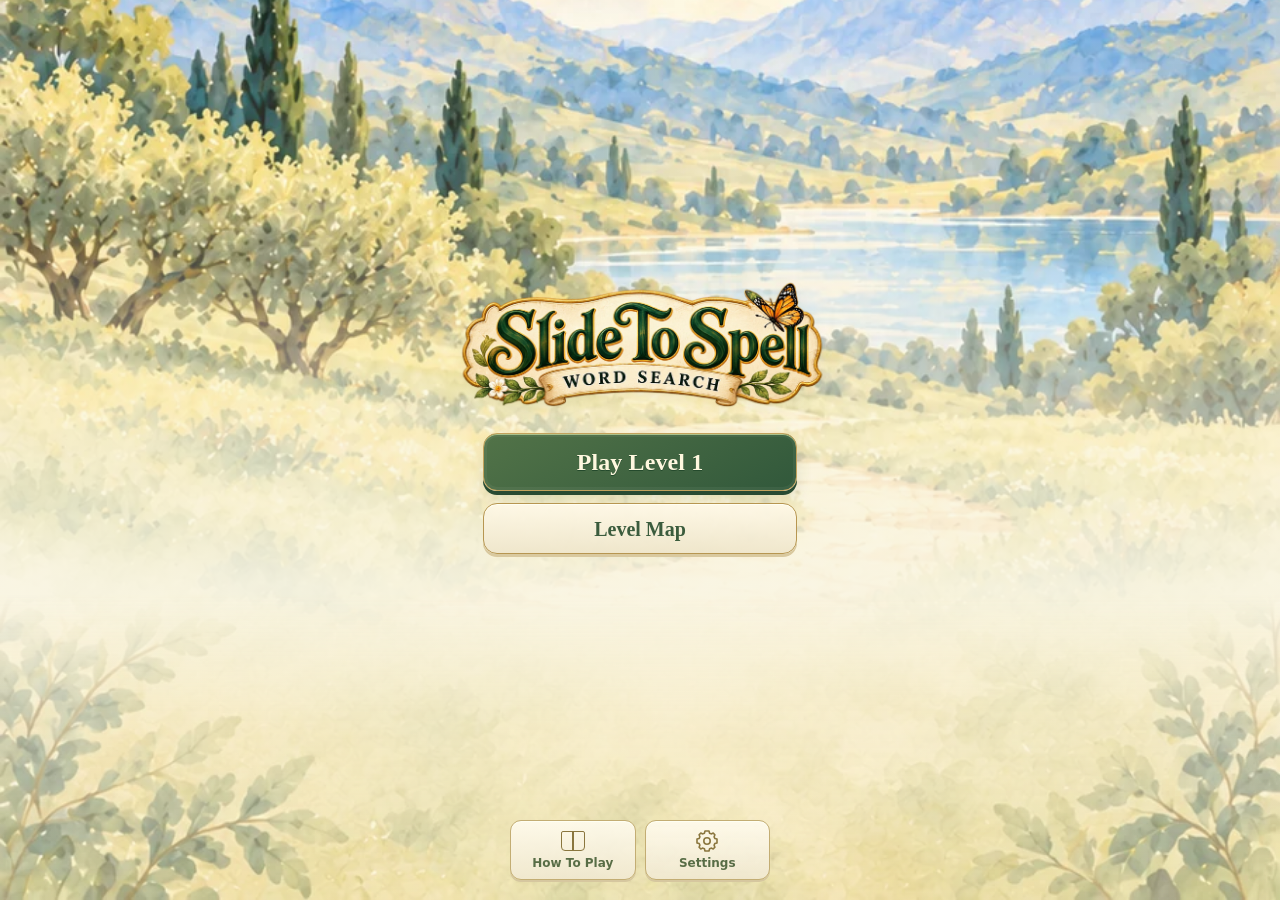
<file: index.html>
<!doctype html>
<html lang="en">
<head>
<meta charset="utf-8"><meta name="viewport" content="width=device-width,initial-scale=1,viewport-fit=cover"><meta name="theme-color" content="#faf6ed"><meta name="description" content="Explore an illustrated world of sliding word-search puzzles. Slide the letters, find the listed words, and lock them in."><title>Slide To Spell: Word Search</title>
<link rel="icon" href="assets/app-icon.png"><link rel="apple-touch-icon" href="assets/app-icon.png"><meta name="apple-mobile-web-app-title" content="Slide To Spell"><link rel="preload" href="assets/fonts/BerkshireSwash-Regular.ttf" as="font" type="font/ttf" crossorigin><link rel="stylesheet" href="style.css?v=44"><link rel="stylesheet" href="rewards.css?v=62"><link rel="stylesheet" href="map-navigation.css?v=49"><script src="boards.js?v=45" defer></script><script src="engine.js?v=40" defer></script><script src="rewards.js?v=46" defer></script><script src="progress.js?v=46" defer></script><script src="worlds.js?v=40" defer></script><script src="journey.js?v=40" defer></script><script src="star-reveal.js?v=46" defer></script><script src="app.js?v=58" defer></script><script src="map-navigation.js?v=49" defer></script>
</head>
<body data-screen="home">
<header class="site-header"><button class="brand brand-home" id="brand-home" aria-label="Home"><img src="assets/wordmark.webp" alt="Slide To Spell: Word Search"></button><div class="top-buttons"><button class="icon-button" id="game-menu" aria-label="Game Menu" title="Game Menu"><svg viewBox="0 0 24 24" width="24" height="24" fill="none" stroke="currentColor" stroke-width="2" stroke-linecap="round" aria-hidden="true" focusable="false"><path d="M4 6h16M4 12h16M4 18h16"/></svg></button></div></header>
<main class="layout">
<section class="app-screen home-screen" id="home-screen" data-screen="home" aria-label="Home">
<div class="home-content"><img class="home-wordmark" src="assets/wordmark.webp" alt="Slide To Spell: Word Search"><div class="home-actions"><button class="primary home-primary" id="home-continue" aria-label="Continue Level 1" hidden><span>Continue</span><span id="home-continue-level">Level 1</span></button><button class="primary home-primary" id="home-play">Play Level 1</button><button class="secondary" id="home-map">Level Map</button></div><nav class="home-links" aria-label="Game Information"><button id="home-help">How To Play</button><button id="home-settings"><svg class="home-settings-icon" viewBox="0 0 24 24" width="24" height="24" fill="none" stroke="currentColor" stroke-width="1.6" stroke-linecap="round" stroke-linejoin="round" aria-hidden="true" focusable="false"><path d="M10 2h4l.6 2.2 1.5.7 2.1-.8 1.7 1.7-.8 2.1.7 1.5L22 10v4l-2.2.6-.7 1.5.8 2.1-1.7 1.7-2.1-.8-1.5.7L14 22h-4l-.6-2.2-1.5-.7-2.1.8-1.7-1.7.8-2.1-.7-1.5L2 14v-4l2.2-.6.7-1.5-.8-2.1 1.7-1.7 2.1.8 1.5-.7Z"/><circle cx="12" cy="12" r="3.2"/></svg>Settings</button></nav></div>
</section>
<section class="app-screen map-screen" id="map-screen" data-screen="map" aria-labelledby="map-title" hidden>
<header class="map-header"><button class="action-button map-home" id="map-home"><span aria-hidden="true">⌂</span> Home</button><div><h1 id="map-title" tabindex="-1">Level Map</h1><div class="map-star-total" id="map-star-total"></div></div><button class="icon-button" id="map-settings" aria-label="Settings" title="Settings">⚙</button></header><div class="map-scroll" id="map-scroll" tabindex="0" role="region" aria-label="Illustrated Level Map"><div class="map-journey" id="map-journey"></div></div><p class="map-status sr-only" id="map-status" role="status" aria-live="polite"></p>
</section>
<section class="game app-screen" id="game-screen" data-screen="game" aria-label="Sliding Word Search" hidden>
<div class="game-top"><div class="level-summary"><div class="board-switch"><h1 id="puzzle-number">Level 1</h1></div><div class="round-stats"><div class="move-counter"><span class="stat-label">Moves</span><strong id="moves">0</strong></div></div><div class="star-thresholds" id="star-thresholds" aria-label="Move Thresholds For Each Star Rating"></div></div></div>
<div class="target-area" id="target-area"><div class="target-bank" id="target-bank" aria-label="Words To Find"></div></div>
<div class="play-area"><div class="board-frame" id="board-frame" aria-label="Letter Board"></div></div>
<p id="message" class="sr-only" role="status" aria-live="polite"></p>
<div class="game-actions"><button class="action-button" id="restart"><span aria-hidden="true">↻</span> Restart</button><button class="action-button results-button" id="view-results" hidden>View Results</button></div>
</section>
</main>
<div class="board-feedback" id="board-feedback" aria-hidden="true" hidden></div>
<dialog id="modal"><div class="modal-shell"><button class="modal-close icon-button" id="close-modal" aria-label="Close">×</button><div id="modal-content"></div></div></dialog>
</body></html>
</file>
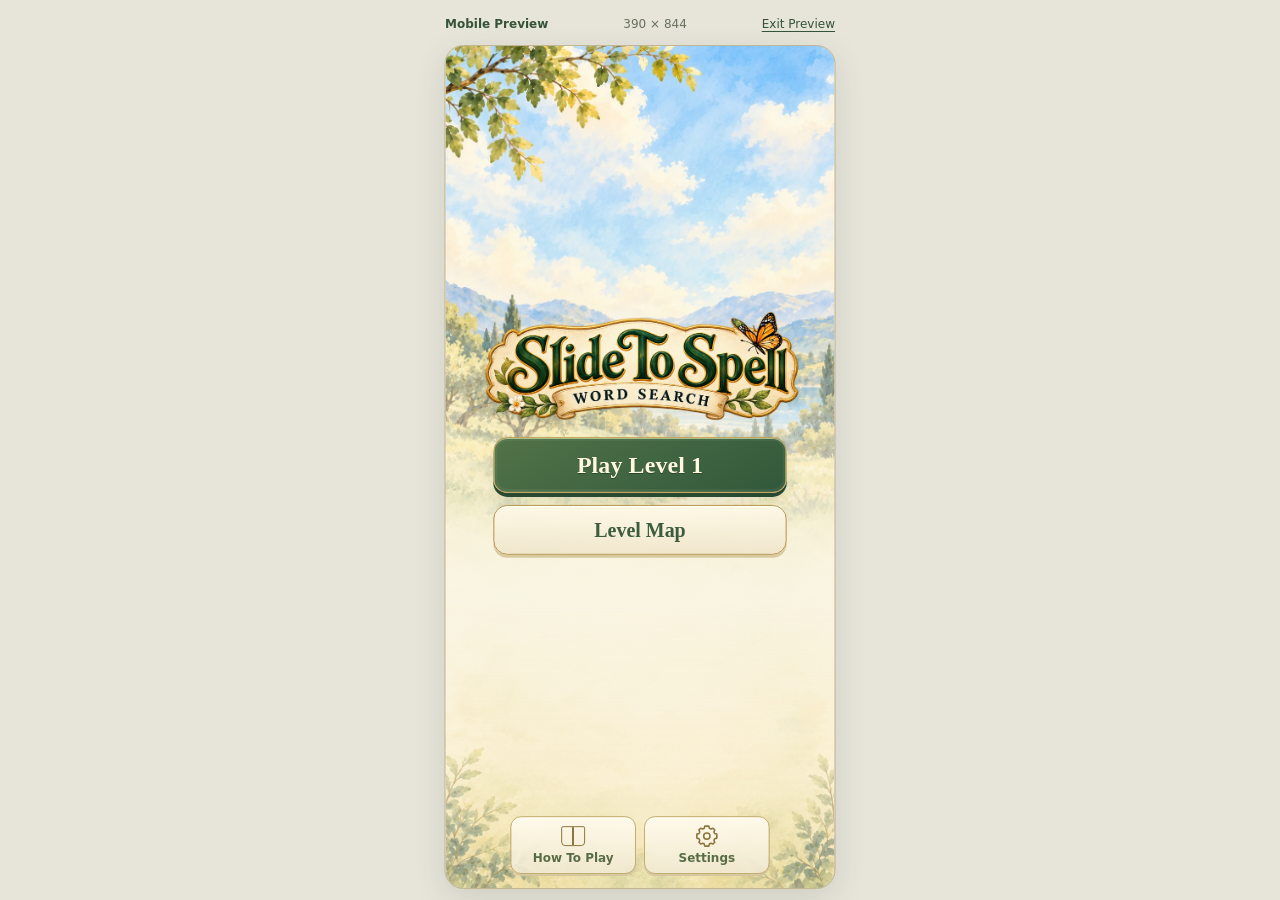
<file: mobile-preview.html>
<!doctype html>
<html lang="en">
<head>
<meta charset="utf-8">
<meta name="viewport" content="width=device-width,initial-scale=1,viewport-fit=cover">
<meta name="robots" content="noindex">
<title>Slide To Spell · Mobile Preview</title>
<link rel="icon" href="assets/app-icon.png">
<style>
* { box-sizing:border-box; }
html,body { width:100%; height:100%; margin:0; }
body { height:100dvh; display:grid; grid-template-rows:24px minmax(0,1fr); gap:10px; padding:12px; overflow:hidden; background:#e7e5da; color:#345338; font-family:"Avenir Next","Trebuchet MS",system-ui,sans-serif; }
header { display:flex; align-items:center; justify-content:space-between; gap:10px; width:min(100%,390px); margin:0 auto; font-size:12px; line-height:1.2; white-space:nowrap; }
header span { color:#66715d; }
a { color:inherit; text-underline-offset:3px; }
a:focus-visible { outline:3px solid #9f712d; outline-offset:3px; }
.preview-space { position:relative; min-width:0; min-height:0; }
.phone-frame { position:absolute; top:50%; left:50%; width:390px; height:844px; overflow:hidden; border-radius:18px; outline:1px solid #c3b694; background:#f8f4e8; box-shadow:0 10px 32px #34453425; transform:translate(-50%,-50%) scale(var(--preview-scale,1)); transform-origin:center; }
iframe { display:block; width:390px; height:844px; border:0; background:#f8f4e8; }
</style>
</head>
<body>
<header><strong>Mobile Preview</strong><span>390 × 844</span><a href="./">Exit Preview</a></header>
<main class="preview-space" aria-label="Mobile Game Preview"><div class="phone-frame"><iframe title="Slide To Spell Mobile Game"></iframe></div></main>
<script>
(() => {
  const space=document.querySelector('.preview-space'),frame=document.querySelector('.phone-frame'),game=frame.querySelector('iframe');
  const qa=new URLSearchParams(location.search).get('qa');
  const gameURL=qa&&/^[a-zA-Z0-9-]{1,80}$/.test(qa)?'./?qa='+encodeURIComponent(qa):'./';
  game.src=gameURL;document.querySelector('a').href=gameURL;
  const fit=()=>frame.style.setProperty('--preview-scale',String(Math.max(.05,Math.min(1,space.clientWidth/390,space.clientHeight/844))));
  if(typeof ResizeObserver!=='undefined')new ResizeObserver(fit).observe(space);
  window.addEventListener('resize',fit);window.visualViewport?.addEventListener('resize',fit);
  fit();
})();
</script>
</body>
</html>
</file>
<file: style.css>
:root {
  color-scheme: light;
  --ink: #244b38;
  --ink-deep: #173e2c;
  --muted: #788575;
  --cream: #f8f4e8;
  --paper: #fffaf0;
  --sage: #e4ebd9;
  --gold: #b59148;
  --gold-light: #e7d6a6;
  --line: #dbd2b9;
  --ui-font: "Avenir Next", "Trebuchet MS", system-ui, sans-serif;
  --story-font: "Palatino Linotype", "Book Antiqua", Palatino, Georgia, serif;
  font-family: var(--ui-font);
  font-synthesis: none;
}
* { box-sizing: border-box; }
html { width: 100%; height: 100%; background: var(--cream); }
body {
  margin: 0;
  width: 100%;
  height: 100vh;
  height: 100dvh;
  min-height: 0;
  display: flex;
  flex-direction: column;
  overflow: hidden;
  padding: env(safe-area-inset-top, 0px) env(safe-area-inset-right, 0px) env(safe-area-inset-bottom, 0px) env(safe-area-inset-left, 0px);
  color: var(--ink);
  background: var(--cream);
  background-image: linear-gradient(#f8f4e8e8, #f8f4e8ec), url("assets/home-garden.webp");
  background-size: cover;
  background-position: center;
}
button, a { -webkit-tap-highlight-color: transparent; }
button { font: inherit; color: inherit; cursor: pointer; touch-action: manipulation; }
button:focus-visible, a:focus-visible { outline: 3px solid #9f712d; outline-offset: 3px; }
button:disabled { cursor: default; opacity: .38; }
[hidden] { display: none !important; }
button { -webkit-user-select: none; user-select: none; }

/* The screen containers keep the game fixed to the usable viewport; only the map scrolls. */
.app-shell { flex: 1; min-height: 0; display: flex; flex-direction: column; position: relative; }
.app-screen, .screen { min-height: 0; min-width: 0; }

/* A compact bookplate above the puzzle leaves the board as the focus. */
.site-header {
  flex: none;
  display: flex;
  justify-content: space-between;
  align-items: center;
  width: min(100%, 1160px);
  height: 50px;
  margin: 0 auto;
  padding: 3px 18px;
}
.brand { display: flex; gap: 9px; align-items: center; color: var(--ink); font-family: var(--story-font); font-size: 23px; font-weight: 800; letter-spacing: -.8px; line-height: 1; text-decoration: none; }
.brand em { font-style: normal; color: #a07a34; }
.brand img, .game-wordmark { display: block; width: auto; max-width: 230px; height: 44px; object-fit: contain; }
.brand-mark { position: relative; display: grid; place-items: center; width: 29px; height: 29px; background: linear-gradient(#fff8e5, #e9ddba); border: 1px solid #c6a15c; border-radius: 8px; color: var(--ink); font-size: 24px; box-shadow: 0 2px 0 #c7b78f; }
.brand-mark span { position: absolute; right: 3px; top: 1px; color: #a17b32; font-family: var(--ui-font); font-size: 12px; }
.brand-note, .prototype { display: none; }
.layout { flex: 1; min-height: 0; display: block; width: min(100%, 1160px); margin: 0 auto; padding: 0 12px 5px; }
.intro-rail, .rules-rail { display: none; }
.game {
  height: 100%; min-height: 0; min-width: 0;
  display: grid;
  grid-template-columns: minmax(0, 1fr) minmax(270px, 360px);
  grid-template-rows: 50px auto minmax(0, 1fr) 44px 17px;
  grid-template-areas: "top stats" "targets targets" "play play" "tray actions" "progress progress";
  gap: 8px;
  padding: 12px 16px;
  background: radial-gradient(ellipse at 50% 54%, #fffaf0f0 0%, #fffaf0cf 40%, #fffaf070 73%, #fffaf030 100%);
  border: 1px solid #cdbb8a;
  border-radius: 20px;
  box-shadow: inset 0 0 0 3px #fffdf5, inset 0 0 0 4px #e8ddbf, 0 8px 35px #2b422019, 0 2px 0 #d3c8ab;
}
.eyebrow { text-transform: none; letter-spacing: 1.5px; font-weight: 800; font-size: 9px; color: #8a7950; }
.game-top { grid-area: top; display: flex; gap: 12px; align-items: center; justify-content: space-between; min-width: 0; }
.board-switch { min-width: 0; }
.board-switch .eyebrow { display: block; font-size: 8px; margin-bottom: 4px; }
.board-switch #board-name { font-family: var(--story-font); font-size: 21px; font-weight: 800; letter-spacing: -.3px; display: block; white-space: nowrap; overflow: hidden; text-overflow: ellipsis; }
.top-buttons { display: flex; gap: 6px; flex: none; }
.icon-button { background: linear-gradient(#fffaf0, #eee7d3); border: 1px solid #d7c69d; border-radius: 50%; height: 31px; width: 31px; font-weight: 700; font-size: 17px; display: grid; place-items: center; padding: 0; box-shadow: 0 2px 0 #d4c7a4; }
.icon-button:hover { background: #f5e9c9; }
.icon-button.active { background: #dfebd9; color: #315d3c; border-color: #8fa880; }
.stats { grid-area: stats; display: grid; grid-template-columns: .65fr 1fr 1.2fr; gap: 14px; align-items: center; min-width: 0; }
.stat-label { display: block; text-transform: none; letter-spacing: .9px; font-size: 8px; font-weight: 750; color: #857c61; margin-bottom: 3px; white-space: nowrap; }
.score-stat strong { display: block; font-size: 28px; font-weight: 850; letter-spacing: -1px; line-height: 1; font-variant-numeric: tabular-nums; }
.best-stat { text-align: center; }
.best-stat strong { font-size: 15px; font-weight: 750; color: #7e8a74; white-space: nowrap; }
.moves-stat { text-align: center; background: #e8edde; border: 1px solid #c5d2b6; border-radius: 10px; padding: 5px 10px; }
.moves-stat .stat-label { color: #6a7e5e; font-size: 7px; }
.moves-stat strong { display: block; font-size: 17px; line-height: 1; font-weight: 800; white-space: nowrap; color: #3e6544; }
.target-bank { grid-area: targets; display: flex; flex-wrap: wrap; justify-content: center; align-content: center; gap: 6px; min-height: 27px; margin: 0; }
.target-word { border: 1px solid #d7c9a3; background: linear-gradient(#fffbed, #f1e8ce); border-radius: 6px; padding: 5px 10px; font-size: 11px; letter-spacing: .6px; font-weight: 800; line-height: 1; white-space: nowrap; box-shadow: 0 1px 0 #dfd2af; }
.target-word.found { background: #e1e9d5; border-color: #a7bb92; color: #59794e; text-decoration: line-through; box-shadow: none; }
.target-word.found > span { text-decoration: none; }
.play-area { grid-area: play; display: flex; align-items: center; justify-content: center; min-height: 0; min-width: 0; overflow: visible; }
.board-frame { width: 100%; max-width: 100%; aspect-ratio: 1; display: grid; grid-template-columns: var(--arrow-size, 28px) repeat(var(--size, 8), minmax(0, 1fr)) var(--arrow-size, 28px); grid-template-rows: var(--arrow-size, 28px) repeat(var(--size, 8), minmax(0, 1fr)) var(--arrow-size, 28px); gap: var(--board-gap, 3px); touch-action: none; user-select: none; -webkit-user-select: none; flex: none; }
.tile { position: relative; background: linear-gradient(150deg, #fffef6, #f4ecd7); border: 1px solid #d3bd8a; border-radius: 9px; display: grid; place-items: center; font-family: var(--ui-font); font-size: var(--letter-size, 22px); font-weight: 800; box-shadow: inset 0 1px 0 #fff, 0 3px 0 #cfbc91; line-height: 1; padding: 0; min-width: 0; min-height: 0; transition: background .12s, transform .12s, border-color .12s; touch-action: none; text-shadow: 0 1px #fffffb; }
.tile:hover:not(:disabled):not(.locked):not(.selected) { background: #fff8dd; }
.tile.locked { background: linear-gradient(145deg, #6b8b62, #4c704b); border-color: #496b3d; box-shadow: inset 0 1px 0 #95ae7b, 0 3px 0 #3d5d37; color: #fff8dc; text-shadow: 0 1px #244c33; }
.tile.locked::after { content: '•'; position: absolute; right: 4px; bottom: 1px; font-size: 10px; color: #d8c285; }
.tile.selected, .tile.locked.selected { background: linear-gradient(#e9cd81, #d6b45c); border-color: #b28b35; box-shadow: 0 3px 0 #aa842f; color: #294c37; transform: translateY(-1px); z-index: 1; text-shadow: 0 1px #f6e1a4; }
.tile:disabled { opacity: 1; }
.arrow { background: #e4dfce42; border: 1px solid #e4d9be70; color: #8a7954; font-size: var(--arrow-font, 23px); display: grid; place-items: center; padding: 0; line-height: 1; border-radius: 7px; min-width: 0; min-height: 0; touch-action: manipulation; }
.arrow:hover:not(:disabled), .arrow:active:not(:disabled) { color: #315b3b; background: #e5eacf; border-color: #c0cba0; }
.arrow:disabled { opacity: .23; }
.selection-tray { grid-area: tray; display: flex; align-items: center; gap: 8px; background: #ececde; height: 44px; min-width: 0; padding: 5px 9px; border: 1px solid #d6d9c1; border-radius: 10px; margin: 0; }
.tray-icon { font-size: 19px; color: #96a17c; }
.selection-tray > div { flex: 1; min-width: 0; }
.selection-tray strong { font-size: 13px; line-height: 1.2; display: block; letter-spacing: .2px; white-space: nowrap; overflow: hidden; text-overflow: ellipsis; }
.selection-tray #message { display: block; font-size: 9px; line-height: 1.25; color: #76816d; margin-top: 3px; white-space: nowrap; overflow: hidden; text-overflow: ellipsis; }
.selection-tray.good { background: #e5edd9; border-color: #b7c89e; }
.selection-tray.good .tray-icon { color: #5c8b4e; }
.selection-tray.error { background: #f7e8d9; border-color: #d7b58f; }
.selection-tray.error .tray-icon { color: #a86e3d; }
.clear-selection { background: none; border: 0; font-size: 21px; padding: 1px; color: #81866f; flex: none; }
.submit-word { border: 1px solid #b18d45; background: linear-gradient(#456d47, #2d5338); color: #fff9e5; border-radius: 7px; padding: 7px 9px; font-size: 10px; font-weight: 800; white-space: nowrap; flex: none; box-shadow: 0 2px 0 #24432e; }
.game-actions { grid-area: actions; display: flex; justify-content: center; gap: 8px; margin: 0; min-width: 0; }
.action-button { flex: 1; border: 1px solid #cbb78a; border-radius: 9px; background: linear-gradient(#fffaf0, #eee6cf); min-height: 0; font-size: 12px; font-weight: 800; white-space: nowrap; padding: 5px 9px; box-shadow: 0 2px 0 #d0bd93; }
.action-button:hover:not(:disabled) { background: #f8edcd; }
.action-button > span { font-size: 18px; line-height: 1; vertical-align: 0; margin-right: 3px; }
.puzzle-footer { grid-area: progress; display: flex; justify-content: space-between; align-items: center; gap: 8px; min-width: 0; font-size: 9px; color: #8b856b; margin: 0; }
.puzzle-footer > span:first-child { font-weight: 800; color: #617653; }
.puzzle-footer span { white-space: nowrap; }
.site-footer { flex: none; display: flex; justify-content: space-between; width: min(100%, 1160px); height: 18px; margin: 0 auto; padding: 2px 18px 4px; font-size: 8px; line-height: 12px; color: #8d927c; }
.site-footer button { background: none; border: 0; padding: 0; font-size: 8px; line-height: 12px; color: #7d876f; text-decoration: underline; text-underline-offset: 2px; }

/* Calm garden home, with a clear parchment field behind the navigation. */
.home-screen { flex: 1; height: 100%; min-height: 0; position: relative; isolation: isolate; display: flex; justify-content: center; overflow: hidden; background: #eef0dd url("assets/home-garden.webp") center/cover no-repeat; }
.home-screen::before { content: ""; position: absolute; inset: 0; z-index: -1; pointer-events: none; background: linear-gradient(180deg, #fffbe416 0%, #f8f5e045 28%, #f9f6e6e8 65%, #f9f6e6ed 100%); }
/* The garden returns softly at the foot of the page, behind the parchment controls. */
.home-screen::after {
  content: "";
  position: absolute;
  inset: auto 0 0;
  z-index: -1;
  height: clamp(180px, 34dvh, 360px);
  pointer-events: none;
  background: linear-gradient(#f9f6e638, #f9f6e638), url("assets/home-garden.webp") center bottom / 100% auto no-repeat;
  opacity: .8;
  -webkit-mask-image: linear-gradient(to bottom, transparent, #0009 38%, #000);
  mask-image: linear-gradient(to bottom, transparent, #0009 38%, #000);
}
.home-content { width: min(100%, 540px); height: 100%; min-height: 0; margin: 0 auto; padding: clamp(15px, 4vh, 42px) 24px 20px; display: flex; flex-direction: column; align-items: center; text-align: center; position: relative; }
.home-wordmark, .home-logo, .home-title-image { display: block; width: min(100%, 390px); max-height: 30dvh; height: auto; object-fit: contain; flex: none; filter: drop-shadow(0 5px 6px #53613210); }
/* Keep the logo beside the main actions in the vertical home layout. */
.home-wordmark { margin-top: auto; }
.home-title { margin: 0; width: 100%; display: flex; justify-content: center; }
.home-subtitle { font-size: 11px; text-transform: none; letter-spacing: 3px; font-weight: 800; color: #6f7d5c; margin: 4px 0 0; }
.home-actions { display: flex; flex-direction: column; align-items: stretch; gap: 12px; width: min(100%, 330px); margin: 0; padding: 24px 8px 0; }
.home-primary, .continue-button, .home-secondary, .map-button { width: 100%; min-height: 58px; border-radius: 14px; border: 1px solid #b79651; font-family: var(--story-font); font-size: 24px; font-weight: 800; line-height: 1.1; letter-spacing: .1px; padding: 13px 20px; }
.home-primary, .continue-button { background: linear-gradient(150deg, #527348, #31583b); color: #fff8df; border-color: #c3a25c; box-shadow: inset 0 1px 0 #aac18b, inset 0 0 0 3px #ffffff0c, 0 4px 0 #284a31, 0 9px 16px #33502b1e; text-shadow: 0 1px #244a2c; }
.home-primary:hover, .continue-button:hover { background: linear-gradient(150deg, #638354, #3c6443); }
.home-current, .home-level-context, .continue-context { color: #647456; font-family: var(--story-font); font-size: 15px; line-height: 1.4; margin: 13px 0 21px; }
.home-secondary, .map-button { background: linear-gradient(#fff9e8ed, #efe6cbef); color: #3b5c3d; min-height: 51px; font-size: 20px; box-shadow: inset 0 1px 0 #fffff2, 0 3px 0 #d9c99f; }
.home-secondary:hover, .map-button:hover { background: #fff4d4; }
.home-links { width: 100%; display: flex; justify-content: center; flex-wrap: wrap; gap: 14px 24px; padding: 24px 0 0; margin: auto 0 0; }
.home-links button { background: none; border: 0; padding: 6px 0; font-size: 11px; font-weight: 700; color: #6e7d5e; text-underline-offset: 4px; }
.home-links button:hover { text-decoration: underline; }

/* The illustrated map owns its scroll area, while its navigation stays in view. */
.map-screen { flex: 1; height: 100%; min-height: 0; display: flex; flex-direction: column; overflow: hidden; background: #ebedda; }
.map-header { flex: none; position: relative; z-index: 5; height: 64px; min-height: 64px; display: flex; align-items: center; justify-content: space-between; gap: 12px; padding: 8px max(16px, calc((100% - 800px)/2)); background: linear-gradient(#fff9eaf5, #f1e9d4f5); border-bottom: 1px solid #c7b886; box-shadow: 0 2px 12px #34523112; }
.map-header h1, .map-header h2 { font-family: var(--story-font); font-size: 26px; line-height: 1; font-weight: 800; margin: 0; letter-spacing: -.5px; }
.map-header .eyebrow { display: block; margin-bottom: 4px; font-size: 8px; }
.map-header button { flex: none; }
.map-scroll, .map-worlds { flex: 1; min-height: 0; overflow-y: auto; overflow-x: hidden; overscroll-behavior: contain; scroll-behavior: smooth; scrollbar-color: #b0ba8d #e8e9d8; scrollbar-width: thin; }
.map-world { position: relative; isolation: isolate; overflow: hidden; width: 100%; margin: 0; background-color: #dfe8cb; background-image: var(--world-art); background-size: cover; background-position: center; border-bottom: 1px solid #9aa96c5e; }
.map-world::before { content: ""; position: absolute; inset: 0; z-index: -1; pointer-events: none; background: linear-gradient(180deg, #fff9de2b, transparent 20%, transparent 80%, #e1e8c050); }
.world-header { position: relative; z-index: 2; width: fit-content; max-width: calc(100% - 36px); margin: 22px auto 0; padding: 10px 26px 12px; text-align: center; border: 1px solid #c4aa68; border-radius: 12px 12px 18px 18px; background: linear-gradient(#fff9e8f2, #f4eacff5); box-shadow: inset 0 0 0 3px #fffbed70, 0 3px 10px #4d64381a; }
.world-header h2, .world-header h3 { margin: 5px 0 0; font-family: var(--story-font); font-size: 28px; line-height: 1.05; letter-spacing: -.5px; color: #345338; }
.world-header p { margin: 6px 0 0; font-size: 10px; color: #7b805e; }
.world-header .eyebrow { font-size: 8px; }
.map-stage, .world-stage { position: relative; width: min(100%, 740px); height: 930px; margin: 0 auto; }
.map-path, .world-path { position: absolute; inset: 0; width: 100%; height: 100%; pointer-events: none; overflow: visible; }
.map-path path, .world-path path { fill: none; stroke: #f7edb8; stroke-width: 12; stroke-linecap: round; stroke-linejoin: round; filter: drop-shadow(0 2px 1px #766c3d38); }
.map-path .path-border, .world-path .path-border { stroke: #baa36c; stroke-width: 16; opacity: .75; }
.map-path .path-dots, .world-path .path-dots { stroke: #c4ae70; stroke-width: 2; stroke-dasharray: 1 7; }
.map-node { position: absolute; left: var(--node-x, 50%); top: var(--node-y, 50%); transform: translate(-50%, -50%); display: grid; place-items: center; width: 58px; height: 58px; padding: 0; border-radius: 50%; border: 2px solid #ad8b45; background: radial-gradient(circle at 35% 22%, #fffce7, #eaddb1); color: #4a6140; font-family: var(--ui-font); font-size: 21px; font-weight: 850; line-height: 1; box-shadow: inset 0 0 0 3px #fffbe6c7, 0 4px 0 #a98d4c, 0 7px 11px #35502629; z-index: 2; opacity: 1; }
.map-node:hover:not(:disabled) { transform: translate(-50%, -53%); box-shadow: inset 0 0 0 3px #fffbe6, 0 6px 0 #a98d4c, 0 11px 15px #3550262b; }
.map-node.completed { background: radial-gradient(circle at 30% 20%, #91a76b, #587c4c); color: #fff7d9; border-color: #b8a064; box-shadow: inset 0 0 0 3px #c9d5a943, 0 4px 0 #3e643d, 0 7px 11px #35502624; }
.map-node.current { width: 66px; height: 66px; font-size: 24px; background: radial-gradient(circle at 35% 20%, #fff3b0, #d8b55c); border-color: #9a782d; color: #36552f; box-shadow: inset 0 0 0 4px #fff7d59c, 0 4px 0 #a58131, 0 0 0 5px #fff7c448, 0 8px 14px #3e542c29; z-index: 3; }
.map-node.locked, .map-node:disabled { background: radial-gradient(circle at 30% 20%, #f3edcf, #d2d0b3); color: #8d9579; border-color: #adae8a; box-shadow: inset 0 0 0 3px #ffffff4d, 0 3px 0 #a5a789, 0 5px 9px #35502617; opacity: .88; cursor: default; }
.map-node .node-check { position: absolute; right: -2px; bottom: -2px; height: 20px; width: 20px; display: grid; place-items: center; border-radius: 50%; font-size: 12px; line-height: 1; background: #f3edcf; border: 1px solid #83945d; color: #4d7040; }
.map-node .node-lock { position: absolute; right: -2px; bottom: -1px; font-size: 10px; width: 18px; height: 18px; display: grid; place-items: center; border-radius: 50%; background: #e5e4cb; border: 1px solid #aaa98a; }
.map-node .node-number { display: block; }
.map-node[data-level="level-100"] { font-size: 18px; }
.butterfly-marker { position: absolute; pointer-events: none; width: 48px; height: 48px; top: -41px; left: 32px; object-fit: contain; filter: drop-shadow(0 3px 3px #6d6b3238); animation: butterfly-float 3s ease-in-out infinite; transform-origin: center 75%; }
.map-butterfly { pointer-events: none; position: absolute; left: var(--node-x, 50%); top: var(--node-y, 50%); width: 54px; height: 54px; z-index: 4; transform: translate(13px, -73px); object-fit: contain; filter: drop-shadow(0 3px 3px #6d6b3238); animation: map-butterfly-float 3s ease-in-out infinite; }
@keyframes butterfly-float { 0%, 100% { transform: translateY(0) rotate(-5deg); } 50% { transform: translateY(-7px) rotate(4deg); } }
@keyframes map-butterfly-float { 0%, 100% { transform: translate(13px, -73px) rotate(-5deg); } 50% { transform: translate(13px, -81px) rotate(4deg); } }

/* Dialogs scroll independently on compact screens. */
dialog { border: 1px solid #bba16a; border-radius: 20px; padding: 0; background: linear-gradient(140deg, #fffaf0, #f5ecd7); color: var(--ink); width: min(440px, calc(100vw - 24px)); max-height: calc(100dvh - 24px - env(safe-area-inset-top, 0px) - env(safe-area-inset-bottom, 0px)); box-shadow: inset 0 0 0 3px #fffbed, 0 30px 100px #243d2b40; }
dialog::backdrop { background: #203c2d66; backdrop-filter: blur(5px); }
.modal-shell { padding: 30px; position: relative; }
.modal-close { position: absolute; right: 14px; top: 14px; font-size: 24px; }
.modal-shell .modal-close { right: 8px; top: 8px; width: 44px; height: 44px; min-width: 44px; min-height: 44px; }
.modal-shell h2 { font-family: var(--story-font); font-size: 30px; letter-spacing: -.7px; line-height: 1.1; margin: 8px 25px 20px 0; }
.modal-shell p, .modal-shell li { font-size: 13px; line-height: 1.7; color: #73816a; }
.modal-shell ul { padding-left: 19px; }
.modal-shell li { margin: 9px 0; }
.modal-shell .primary { width: 100%; padding: 13px; border-radius: 11px; border: 1px solid #a88c48; background: linear-gradient(#50714a, #31563c); color: #fff8df; font-weight: 800; margin-top: 10px; box-shadow: 0 2px 0 #284932; }
.modal-shell .secondary { width: 100%; padding: 11px; background: #fff9e866; border: 1px solid #d1c19b; border-radius: 11px; margin-top: 9px; font-weight: 800; }
.score-result { text-align: center; background: #e6ecd8; border: 1px solid #c2cfa9; border-radius: 16px; padding: 20px; margin-bottom: 15px; }
.score-result strong { display: block; font-size: 43px; font-weight: 850; letter-spacing: -2px; }
.score-result span { font-size: 12px; color: #68835c; }
.completion-mark { width: 50px; height: 50px; margin: 0 auto 8px; border-radius: 50%; display: grid; place-items: center; background: #c6d7ae; color: #4e7546; font-size: 30px; font-weight: 900; }
.level-list { display: grid; gap: 8px; }
.level-option { display: flex; align-items: center; gap: 12px; width: 100%; text-align: left; border: 1px solid #d4c7a5; border-radius: 11px; background: #f4edd9; padding: 13px; }
.level-option.current { background: #e3ecd5; border-color: #a6bd8b; }
.level-number { display: grid; place-items: center; width: 30px; height: 30px; border-radius: 8px; background: #e6dec5; font-weight: 900; flex: none; }
.level-number.compact-number { font-size: 13px; }
.level-option > span:nth-child(2) { flex: 1; min-width: 0; }
.level-option strong { display: block; font-size: 14px; }
.level-option small { display: block; font-size: 10px; color: #85866f; margin-top: 4px; }
.level-status { font-size: 12px; color: #738765; font-weight: 800; }
.level-option:disabled { opacity: .5; }
.level-option.current .level-number { background: #cbdab7; }

@media (max-width: 699px) {
  .site-header { height: 43px; padding: 2px 10px; }
  .brand { font-size: 20px; gap: 7px; }
  .brand img, .game-wordmark { height: 38px; max-width: 210px; }
  .brand-mark { height: 25px; width: 25px; font-size: 21px; border-radius: 8px; }
  .brand-mark span { font-size: 10px; }
  .layout { padding: 0 5px 3px; }
  .game { grid-template-columns: minmax(0, 1fr); grid-template-rows: 31px 38px auto minmax(0, 1fr) 40px 35px 14px; grid-template-areas: "top" "stats" "targets" "play" "tray" "actions" "progress"; gap: 4px; padding: 8px; border-radius: 14px; box-shadow: inset 0 0 0 2px #fffdf5, 0 2px 0 #d3c8ab; }
  .game-top { gap: 7px; }
  .board-switch .eyebrow { font-size: 7px; margin-bottom: 2px; }
  .board-switch #board-name { font-size: 18px; }
  .icon-button { height: 28px; width: 28px; font-size: 16px; }
  .top-buttons { gap: 5px; }
  .stats { grid-template-columns: .7fr 1fr 1.2fr; gap: 10px; }
  .stat-label { font-size: 7px; letter-spacing: .7px; margin-bottom: 3px; }
  .score-stat strong { font-size: 25px; }
  .best-stat strong { font-size: 14px; }
  .moves-stat { padding: 5px 8px; border-radius: 9px; }
  .moves-stat .stat-label { font-size: 6px; }
  .moves-stat strong { font-size: 15px; }
  .target-bank { gap: 4px; min-height: 23px; }
  .target-word { font-size: 10px; letter-spacing: .4px; padding: 5px 7px; }
  .tile { border-radius: 6px; box-shadow: inset 0 1px #fff, 0 2px 0 #cfbc91; }
  .tile.locked { box-shadow: inset 0 1px #95ae7b, 0 2px 0 #3d5d37; }
  .selection-tray { height: 40px; padding: 5px 8px; gap: 7px; }
  .selection-tray strong { font-size: 12px; }
  .selection-tray #message { font-size: 8px; margin-top: 2px; }
  .tray-icon { font-size: 17px; }
  .action-button { font-size: 11px; padding: 4px 7px; }
  .puzzle-footer { font-size: 8px; }
  .site-footer { height: 16px; padding: 1px 10px 3px; font-size: 7px; }
  .site-footer button { font-size: 7px; }
  .home-content { padding: 20px 24px 14px; }
  .home-wordmark, .home-logo, .home-title-image { width: min(100%, 340px); max-height: 29dvh; }
  .home-actions { width: min(100%, 310px); padding-top: 15px; }
  .home-primary, .continue-button { min-height: 56px; font-size: 24px; }
  .home-secondary, .map-button { min-height: 49px; font-size: 20px; }
  .home-links { gap: 15px 24px; padding-top: 20px; }
  .home-links button { font-size: 10px; }
  .map-header { height: 58px; min-height: 58px; padding: 7px 14px; }
  .map-header h1, .map-header h2 { font-size: 24px; }
  .world-header { margin-top: 18px; padding: 9px 21px 11px; }
  .world-header h2, .world-header h3 { font-size: 26px; }
  .map-stage, .world-stage { height: 880px; }
  .map-node { width: 53px; height: 53px; font-size: 20px; }
  .map-node.current { width: 61px; height: 61px; font-size: 22px; }
  .map-node[data-level="level-100"] { font-size: 16px; }
  .butterfly-marker { width: 45px; height: 45px; top: -39px; left: 29px; }
}
@media (max-height: 650px) and (max-width: 699px) {
  .site-header { height: 35px; }
  .brand img, .game-wordmark { height: 31px; max-width: 180px; }
  .brand { font-size: 18px; }
  .brand-mark { height: 23px; width: 23px; font-size: 19px; }
  .game { grid-template-rows: 29px 34px auto minmax(0, 1fr) 36px 32px 12px; gap: 3px; padding: 5px; }
  .board-switch #board-name { font-size: 16px; }
  .icon-button { height: 26px; width: 26px; font-size: 15px; }
  .top-buttons { gap: 4px; }
  .score-stat strong { font-size: 22px; }
  .best-stat strong { font-size: 13px; }
  .stat-label { font-size: 6px; }
  .moves-stat { padding: 3px 6px; }
  .moves-stat strong { font-size: 14px; }
  .target-bank { min-height: 22px; gap: 4px; }
  .target-word { font-size: 9px; padding: 5px 6px; }
  .selection-tray { height: 36px; padding: 3px 6px; }
  .selection-tray strong { font-size: 11px; }
  .selection-tray #message { font-size: 8px; }
  .action-button { font-size: 10px; }
  .puzzle-footer { font-size: 7px; }
  .site-footer { height: 14px; font-size: 6px; }
  .site-footer button { font-size: 6px; }
  .home-content { padding: 10px 22px 11px; }
  .home-wordmark, .home-logo, .home-title-image { max-height: 28dvh; width: min(100%, 290px); }
  .home-actions { padding-top: 10px; }
  .home-primary, .continue-button { min-height: 49px; padding: 10px 18px; font-size: 22px; }
  .home-current, .home-level-context, .continue-context { font-size: 13px; margin: 10px 0 15px; }
  .home-secondary, .map-button { min-height: 43px; padding: 10px 18px; font-size: 18px; }
  .home-links { padding-top: 15px; }
}
@media (min-width: 700px) and (max-height: 650px) {
  .site-header { height: 34px; padding-top: 1px; padding-bottom: 1px; }
  .brand img, .game-wordmark { height: 31px; max-width: 180px; }
  .site-footer { height: 14px; }
  .game { grid-template-columns: minmax(150px, 1fr) minmax(0, 2.1fr) minmax(150px, 1fr); grid-template-rows: 58px minmax(0, 1fr) 34px 14px; grid-template-areas: "top play stats" "targets play tray" "targets play actions" "targets play progress"; gap: 8px; padding: 7px; }
  .game-top { flex-direction: column; align-items: flex-start; justify-content: space-between; gap: 3px; }
  .board-switch #board-name { font-size: 15px; }
  .board-switch .eyebrow { font-size: 7px; margin-bottom: 1px; }
  .top-buttons { gap: 5px; }
  .icon-button { height: 25px; width: 25px; font-size: 15px; }
  .stats { grid-template-columns: .55fr 1fr; gap: 8px; }
  .stats .best-stat { display: none; }
  .stat-label { font-size: 6px; }
  .score-stat strong { font-size: 23px; }
  .moves-stat { padding: 4px; }
  .moves-stat strong { font-size: 13px; }
  .target-bank { height: 100%; min-height: 0; align-content: center; gap: 7px; padding: 12px 0 3px; }
  .target-word { font-size: 11px; padding: 7px 8px; }
  .selection-tray { height: 40px; align-self: center; padding: 4px 6px; gap: 5px; }
  .selection-tray strong { font-size: 11px; }
  .selection-tray #message { font-size: 8px; }
  .selection-tray:has(.submit-word:not([hidden])) .tray-icon { display: none; }
  .puzzle-footer { font-size: 7px; gap: 4px; }
  .action-button { font-size: 10px; padding: 4px; }
  .action-button > span { font-size: 15px; }
  .home-content { width: min(100%, 820px); display: grid; grid-template-columns: 1fr 1fr; grid-template-rows: minmax(0, 1fr) auto; gap: 0 35px; padding: 12px 35px; align-items: center; }
  .home-title { grid-column: 1; grid-row: 1; }
  .home-wordmark, .home-logo, .home-title-image { grid-column: 1; grid-row: 1; max-height: 78dvh; width: 100%; }
  .home-wordmark { margin-top: 0; }
  .home-subtitle { display: none; }
  .home-actions { grid-column: 2; grid-row: 1; margin: 0; padding: 0; width: 100%; }
  .home-primary, .continue-button { min-height: 48px; font-size: 22px; padding: 10px 18px; }
  .home-current, .home-level-context, .continue-context { font-size: 13px; margin: 10px 0 14px; }
  .home-secondary, .map-button { min-height: 42px; padding: 10px 18px; font-size: 18px; }
  .home-links { grid-column: 1 / -1; grid-row: 2; margin: 0; padding: 10px 0 0; }
  .map-header { height: 50px; min-height: 50px; padding-top: 5px; padding-bottom: 5px; }
  .map-header h1, .map-header h2 { font-size: 23px; }
}
@media (prefers-reduced-motion: reduce) {
  *, *::before, *::after { animation: none !important; transition: none !important; scroll-behavior: auto !important; }
}

/* Screen routing and the illustrated journey use the same safe viewport shell. */
body[data-screen="home"] .site-header,
body[data-screen="home"] .site-footer,
body[data-screen="map"] .site-header,
body[data-screen="map"] .site-footer { display: none; }
body[data-screen="home"] .layout,
body[data-screen="map"] .layout { width: 100%; max-width: none; padding: 0; }
body[data-screen="game"] { background-image: linear-gradient(180deg, #f8f4e814, #f8f4e84d), var(--current-world-image, url("assets/home-garden.webp")); }
.brand-home { border: 0; background: none; padding: 0; cursor: pointer; }
.header-area { font-family: var(--story-font); font-size: 13px; color: #718165; }
.area-label { display: block; margin: 3px 0 0; color: #798469; font-size: 8px; line-height: 1.1; letter-spacing: .35px; }
.home-tagline { color: #6f7e5e; font-family: var(--story-font); font-style: italic; font-size: 15px; margin: 4px 0 0; }
.home-actions > .home-primary { order: 1; }
#home-continue { display: flex; flex-direction: column; align-items: center; justify-content: center; gap: 3px; min-height: 72px; padding: 10px 18px; }
#home-continue-level { font-family: var(--ui-font); font-size: 13px; font-weight: 600; line-height: 1.2; letter-spacing: .2px; color: #efe7c9; }
.home-actions > .secondary { order: 3; width: 100%; background: linear-gradient(#fff9e8ed, #efe6cbef); color: #3b5c3d; min-height: 51px; padding: 13px 20px; border: 1px solid #b79651; border-radius: 14px; font-family: var(--story-font); font-size: 20px; line-height: 1.1; font-weight: 800; box-shadow: inset 0 1px 0 #fffff2, 0 3px 0 #d9c99f; }
.home-actions > .secondary:hover { background: #fff4d4; }
.map-journey { width: 100%; }
.world-art { position: absolute; inset: 0; z-index: -2; background-image: var(--world-image); background-position: center; background-size: cover; pointer-events: none; }
.map-stage { height: auto; width: min(100%, 600px); aspect-ratio: 600 / 1100; }
.map-route { position: absolute; inset: 0; width: 100%; height: 100%; pointer-events: none; overflow: visible; }
.map-route path { fill: none; stroke-linecap: round; stroke-linejoin: round; }
.map-route-base { stroke: #f6e8b5; stroke-width: 12; filter: drop-shadow(0 2px 1px #766c3d50); }
.map-route-completed { stroke: #b8a064; stroke-width: 5; stroke-dasharray: 1 11; opacity: .9; }
.map-node.active:not(.current) { outline: 2px solid #e4d09a; outline-offset: 4px; }
.map-stage > .butterfly-marker { width: 48px; height: 48px; left: var(--node-x, 50%); top: var(--node-y, 50%); transform: translate(13px, -73px); z-index: 4; animation-name: map-butterfly-float; }
.map-butterfly-flight { pointer-events: none; object-fit: contain; filter: drop-shadow(0 4px 4px #716c3540); }
.map-home { flex: none; min-height: 34px; padding: 6px 12px; font-size: 12px; }
.sr-only { position: absolute !important; width: 1px !important; height: 1px !important; margin: -1px !important; padding: 0 !important; overflow: hidden !important; clip: rect(0, 0, 0, 0) !important; white-space: nowrap !important; border: 0 !important; }
@media (max-width: 699px) {
  .area-label { display: none; }
  .header-area { font-size: 10px; }
  .home-tagline { font-size: 13px; }
  .home-actions > .secondary { min-height: 49px; font-size: 20px; }
  .map-stage { height: auto; }
  .map-stage > .butterfly-marker { width: 45px; height: 45px; }
}
@media (max-height: 650px) and (max-width: 699px) {
  .home-actions > .secondary { min-height: 43px; padding: 10px 18px; font-size: 18px; }
  .home-tagline { font-size: 12px; }
}
@media (min-width: 700px) and (max-height: 650px) {
  .area-label, .header-area, .home-tagline { display: none; }
  .home-actions > .secondary { min-height: 42px; padding: 10px 18px; font-size: 18px; }
}

html.reduce-motion *, html.reduce-motion *::before, html.reduce-motion *::after,
body[data-motion="reduced"] *, body[data-motion="reduced"] *::before, body[data-motion="reduced"] *::after {
  animation: none !important;
  transition: none !important;
  scroll-behavior: auto !important;
}

.map-header { display: grid; grid-template-columns: 80px minmax(0, 1fr) 80px; }
.map-header > div { text-align: center; min-width: 0; }
.map-header > .icon-button { justify-self: end; }
.map-home { justify-self: start; }
.settings-list { display: grid; gap: 12px; margin: 0 0 18px; }
.settings-row { display: flex; align-items: center; justify-content: space-between; gap: 18px; padding: 13px 0; border-bottom: 1px solid #ded3b6; cursor: pointer; }
.settings-row > span { min-width: 0; }
.settings-row strong { display: block; font-size: 14px; }
.settings-row small { display: block; font-size: 11px; line-height: 1.5; color: #78826d; margin-top: 5px; }
.settings-row input { flex: none; width: 21px; height: 21px; margin: 0; accent-color: #4a7046; cursor: pointer; }
.settings-row input:focus-visible { outline: 3px solid #a17c37; outline-offset: 4px; }
.settings-row input:disabled { opacity: .5; cursor: default; }
/* Leave room for the current-position butterfly and the last node's raised rim. */
.map-world { padding-bottom: 24px; }
.map-stage { margin-top: 40px; }

/* Let each painted area show at the edges while letters and controls keep quiet backing. */
body[data-screen="game"] .site-header { background: linear-gradient(90deg, #fffaf0bf, #fffaf066); }
body[data-screen="game"] .game-top,
body[data-screen="game"] .stats { background: #fffaf0d9; border-radius: 10px; }
body[data-screen="game"] .board-frame { background: #fffaf0d9; border-radius: 12px; }
body[data-screen="game"] .puzzle-footer { background: #fffaf0d9; border-radius: 5px; }
/* Small parchment utility buttons keep the home actions easy to read and tap. */
.home-links {
  display: grid;
  grid-template-columns: repeat(3, minmax(0, 1fr));
  gap: 9px;
  width: 100%;
  max-width: 360px;
  align-self: center;
  flex: none;
  padding-top: 22px;
}
.home-links button {
  display: flex;
  flex-direction: column;
  align-items: center;
  justify-content: center;
  gap: 4px;
  min-width: 0;
  min-height: 60px;
  padding: 6px 4px;
  border: 1px solid #c3ad73;
  border-radius: 11px;
  background: linear-gradient(#fffbeded, #f1e9d1e8);
  box-shadow: inset 0 1px 0 #fffff2, 0 2px 0 #d6c79f;
  color: #586d46;
  font-size: 12px;
  line-height: 1.15;
  font-weight: 700;
  white-space: nowrap;
}
.home-links button:hover {
  background: #fff4d6;
  text-decoration: none;
}
.home-links button::before {
  display: block;
  flex: none;
  width: 22px;
  height: 22px;
  color: #8a763e;
  font-family: Georgia, serif;
  font-size: 22px;
  font-weight: 400;
  line-height: 22px;
}
#home-help::before {
  content: "";
  height: 18px;
  margin: 2px 0;
  border: 1.5px solid currentColor;
  border-radius: 2px 2px 4px 4px;
  background: linear-gradient(90deg, transparent 46%, currentColor 46%, currentColor 53%, transparent 53%);
}
#home-settings::before { content: "⚙"; }
#home-about::before {
  content: "i";
  width: 20px;
  height: 20px;
  margin: 1px 0;
  border: 1.5px solid currentColor;
  border-radius: 50%;
  font-size: 16px;
  font-weight: 700;
  font-style: italic;
  line-height: 18px;
}
@media (max-width: 699px) {
  .home-links { gap: 8px; padding-top: 18px; }
  .home-links button { min-height: 58px; font-size: 12px; }
}
@media (max-height: 650px) and (max-width: 699px) {
  .home-links { padding-top: 14px; }
  .home-links button { min-height: 54px; gap: 3px; padding-top: 5px; padding-bottom: 5px; }
}
@media (min-width: 700px) and (max-height: 650px) {
  .home-links { justify-self: center; padding-top: 10px; }
  .home-links button { min-height: 54px; }
}
@media (max-height: 350px) and (min-width: 700px) {
  .home-links button { flex-direction: row; gap: 7px; min-height: 52px; }
}

/* Each incoming painting fades over the preceding one for a real 160px art crossfade.
   A shared stacking context keeps every map control above every overlapping painting. */
.map-journey { position: relative; isolation: isolate; z-index: 0; }
.map-world {
  display: flow-root;
  isolation: auto;
  overflow: visible;
  background: none;
  border-bottom: 0;
}
.map-world::before { display: none; }
.world-art {
  inset: -160px 0 0;
  z-index: -1;
  -webkit-mask-image: linear-gradient(to bottom, transparent 0, #000 160px, #000 100%);
  mask-image: linear-gradient(to bottom, transparent 0, #000 160px, #000 100%);
  pointer-events: none;
}
.map-world:first-child .world-art {
  top: 0;
  -webkit-mask-image: none;
  mask-image: none;
}
.map-route { z-index: 1; }
.world-header { padding: 10px 24px 13px; }
.world-header h2, .world-header h3 { font-size: 34px; line-height: 1.08; overflow-wrap: normal; }
.world-header .eyebrow { font-size: 11px; line-height: 1.35; letter-spacing: 1px; }

/* Two useful home shortcuts, sized to balance the main Continue action. */
.home-links { grid-template-columns: repeat(2, minmax(0, 1fr)); max-width: 260px; }
#home-settings::before {
  content: "⚙︎";
  width: 28px;
  height: 24px;
  margin: 0;
  font-family: "Segoe UI Symbol", "Apple Symbols", sans-serif;
  font-size: 28px;
  line-height: 24px;
}

/* One compact summary and one menu replace the separate statistics widgets. */
.game {
  position: relative;
  grid-template-columns: minmax(0, 1fr) minmax(270px, 360px);
  grid-template-rows: 64px auto minmax(0, 1fr) 44px 17px;
  grid-template-areas: "top top" "targets targets" "play play" "actions actions" "progress progress";
}
.game.has-selection { grid-template-areas: "top top" "targets targets" "play play" "tray actions" "progress progress"; }
body[data-screen="game"] .game-top {
  flex-direction: row;
  align-items: center;
  justify-content: space-between;
  gap: 12px;
  background: none;
  border-radius: 0;
}
.level-summary {
  display: flex;
  flex: 1;
  align-items: center;
  gap: 14px;
  min-width: 0;
  max-width: 520px;
  padding: 9px 14px;
  border: 1px solid #ccb887;
  border-radius: 13px;
  background: linear-gradient(130deg, #fffaf0f2, #f2ead6e8);
  box-shadow: inset 0 1px 0 #fffef5, 0 2px 0 #d8c99f;
}
.level-summary .board-switch { flex: 1; min-width: 0; }
.level-summary .board-switch .eyebrow { font-size: 9px; line-height: 1.2; margin-bottom: 3px; letter-spacing: 1px; }
.level-summary #board-name { font-size: 21px; line-height: 1.1; }
.level-summary .area-label { display: none; }
.move-counter {
  flex: none;
  min-width: 57px;
  padding-left: 14px;
  border-left: 1px solid #d9cba8;
  text-align: center;
}
.move-counter .stat-label { font-size: 9px; line-height: 1.2; letter-spacing: .3px; margin-bottom: 3px; }
.move-counter strong { display: block; font-size: 26px; font-weight: 800; font-variant-numeric: tabular-nums; line-height: 1; color: #35583a; }
#game-menu { width: 38px; height: 38px; }
#game-menu svg { width: 21px; height: 21px; display: block; }
.game:not(.has-selection) .selection-tray { display: none; }
.game:not(.has-selection) .game-actions { width: min(100%, 460px); justify-self: center; }
.game.has-selection .game-actions { width: 100%; justify-self: stretch; }
.action-button { display: flex; align-items: center; justify-content: center; gap: 6px; }
.action-button > svg { display: block; flex: none; width: 22px; height: 22px; }
.action-button > span { margin-right: 0; }

/* A level preview confirms the choice before the player enters a puzzle. */
.level-preview h2 { margin-bottom: 10px; }
.level-preview .eyebrow { font-size: 11px; line-height: 1.3; letter-spacing: 1px; }
.level-preview .preview-area { margin: 0 0 18px; font-family: var(--story-font); font-size: 16px; line-height: 1.3; color: #6b7b5b; }
.preview-words { display: flex; flex-wrap: wrap; gap: 7px; margin: 0 0 18px; }
.preview-words > span { display: block; padding: 8px 10px; background: #f1e8cf; border: 1px solid #d2bd8a; border-radius: 7px; font-size: 12px; line-height: 1.1; letter-spacing: .5px; font-weight: 800; color: #3b5d3d; }
.level-preview .preview-history { margin: 0 0 12px; font-size: 12px; line-height: 1.4; color: #778367; }
.level-preview .preview-warning { margin: 0 0 12px; padding: 10px 12px; background: #f6e9d0; border: 1px solid #d8bd8a; border-radius: 8px; font-size: 12px; line-height: 1.5; color: #896a36; }
.game-menu-list { display: grid; gap: 8px; margin-top: 12px; }
.game-menu-list .secondary { margin: 0; min-height: 44px; font-size: 14px; background: #fff9e8b3; }
.settings-row { min-height: 52px; padding-top: 14px; padding-bottom: 14px; }
.settings-row strong { font-size: 15px; }

@media (max-width: 699px) {
  .world-header { max-width: calc(100% - 32px); padding: 9px 16px 12px; }
  .world-header h2, .world-header h3 { font-size: 30px; }
  .world-header .eyebrow { font-size: 11px; letter-spacing: .6px; }
  .game {
    grid-template-columns: minmax(0, 1fr);
    grid-template-rows: 64px auto minmax(0, 1fr) 38px 14px;
    grid-template-areas: "top" "targets" "play" "actions" "progress";
    gap: 5px;
  }
  .game.has-selection {
    grid-template-rows: 64px auto minmax(0, 1fr) 40px 38px 14px;
    grid-template-areas: "top" "targets" "play" "tray" "actions" "progress";
  }
  body[data-screen="game"] .game-top { gap: 8px; }
  .level-summary { gap: 10px; padding: 8px 10px; border-radius: 11px; }
  .level-summary .board-switch .eyebrow { font-size: 8px; letter-spacing: .6px; }
  .level-summary #board-name { font-size: 19px; }
  .move-counter { min-width: 47px; padding-left: 10px; }
  .move-counter strong { font-size: 25px; }
  .move-counter .stat-label { font-size: 8px; }
  #game-menu { width: 35px; height: 35px; }
  #game-menu svg { width: 20px; height: 20px; }
}
@media (max-height: 650px) and (max-width: 699px) {
  .game { grid-template-rows: 60px auto minmax(0, 1fr) 32px 12px; gap: 3px; }
  .game.has-selection { grid-template-rows: 60px auto minmax(0, 1fr) 36px 32px 12px; }
  body[data-screen="game"] .game-top { gap: 7px; }
  .level-summary { padding: 7px 9px; gap: 8px; }
  .level-summary #board-name { font-size: 17px; }
  .move-counter { min-width: 42px; padding-left: 8px; }
  .move-counter strong { font-size: 23px; }
  #game-menu { width: 33px; height: 33px; }
  .action-button > svg { width: 19px; height: 19px; }
}
@media (min-width: 700px) and (max-height: 650px) {
  .game {
    grid-template-columns: minmax(170px, 1fr) minmax(0, 2.2fr) minmax(150px, 1fr);
    grid-template-rows: 64px minmax(0, 1fr) 34px 14px;
    grid-template-areas: "top play ." "targets play ." "targets play actions" "targets play progress";
  }
  .game.has-selection { grid-template-rows: 64px minmax(0, 1fr) 34px 14px; grid-template-areas: "top play ." "targets play tray" "targets play actions" "targets play progress"; }
  body[data-screen="game"] .game-top { align-items: stretch; }
  .level-summary { width: 100%; gap: 8px; padding: 7px 9px; }
  .level-summary .board-switch .eyebrow { font-size: 8px; margin-bottom: 2px; }
  .level-summary #board-name { font-size: 15px; line-height: 1.08; white-space: normal; }
  .move-counter { min-width: 38px; padding-left: 8px; }
  .move-counter .stat-label { font-size: 8px; }
  .move-counter strong { font-size: 24px; }
  .game-top .top-buttons { position: absolute; right: 10px; top: 10px; }
  #game-menu { width: 32px; height: 32px; }
  .game:not(.has-selection) .game-actions { width: 100%; }
  .action-button > svg { width: 19px; height: 19px; }
  .selection-tray { min-width: 0; }
}

/* Keep preview decisions visible without scrolling in short windows. */
@media (max-height: 450px) {
  .modal-shell:has(.level-preview) { padding: 18px; }
  .level-preview { display: grid; grid-template-columns: repeat(2, minmax(0, 1fr)); gap: 6px 10px; }
  .level-preview > :is(.eyebrow, h2, .preview-area, .preview-word-count, .preview-words, .preview-history, .preview-warning) { grid-column: 1 / -1; }
  .level-preview .eyebrow { font-size: 10px; line-height: 1.2; }
  .level-preview h2 { margin: 1px 28px 0 0; font-size: 25px; line-height: 1.1; }
  .level-preview .preview-area { margin: 0; font-size: 14px; line-height: 1.25; }
  .level-preview .preview-word-count { margin: 0; font-size: 11px; line-height: 1.3; }
  .level-preview .preview-words { margin: 0; gap: 5px; }
  .level-preview .preview-words > span { padding: 5px 7px; font-size: 11px; }
  .level-preview .preview-history { margin: 0; font-size: 11px; line-height: 1.3; }
  .level-preview .preview-warning { margin: 1px 0; padding: 7px 10px; font-size: 11px; line-height: 1.35; }
  .level-preview #preview-start,
  .level-preview #preview-cancel { width: 100%; min-height: 44px; margin: 3px 0 0; padding: 9px 10px; font-size: 14px; line-height: 1.2; }
  .level-preview #preview-start { grid-column: 1; }
  .level-preview #preview-cancel { grid-column: 2; }
}
@media (max-height: 450px) and (orientation: landscape) {
  .level-preview .preview-words { display: none; }
}

/* A drawn gear keeps the Home utility icons consistent across system fonts. */
#home-settings::before { content: none; display: none; }
.home-settings-icon { display: block; flex: none; width: 24px; height: 24px; color: #8a763e; }

@media (orientation: landscape) and (max-height: 450px) and (min-width: 480px) and (max-width: 699px) {
  .home-content { display: grid; grid-template-columns: minmax(0, 1fr) minmax(0, 1fr); grid-template-rows: minmax(0, 1fr) auto; gap: 0 20px; padding: 12px 22px; align-items: center; }
  .home-wordmark { grid-column: 1; grid-row: 1; width: 100%; max-height: 60dvh; margin-top: 0; }
  .home-actions { grid-column: 2; grid-row: 1; width: 100%; margin: 0; padding: 0; }
  .home-links { grid-column: 1 / -1; grid-row: 2; margin: 0; padding-top: 10px; justify-self: center; }
}

/* The menu lives with the branding; the level summary stays centered over the board. */
body[data-screen="game"] .site-header {
  display: grid;
  grid-template-columns: minmax(0, 1fr) 260px minmax(0, 1fr);
  width: min(100%, 1160px);
  height: 82px;
  padding: 5px 20px;
  gap: 18px;
  background: none;
}
body[data-screen="game"] .site-header .brand { grid-column: 2; grid-row: 1; justify-self: center; justify-content: center; width: 100%; max-width: 260px; min-width: 0; }
body[data-screen="game"] .site-header .top-buttons { grid-column: 3; grid-row: 1; justify-self: end; }
body[data-screen="game"] .brand img { width: auto; height: 70px; max-width: 100%; }
body[data-screen="game"] .header-area {
  display: block; grid-column: 1; grid-row: 1; justify-self: start; max-width: 100%; padding: 8px 12px;
  border: 1px solid #d1bd8b; border-radius: 10px; background: #fff9e8f5;
  color: #294d38; font-size: 16px; font-weight: 700; line-height: 1.2; text-align: center;
}
body[data-screen="game"] #game-menu { width: 44px; height: 44px; }
body[data-screen="game"] .layout { width: 100%; max-width: none; padding: 0 16px 12px; }
body[data-screen="game"] .game {
  grid-template-columns: minmax(0, 1fr);
  grid-template-rows: 70px auto minmax(0, 1fr) 44px;
  grid-template-areas: "top" "targets" "play" "actions";
  gap: 8px; padding: 0; border: 0; border-radius: 0; background: none; box-shadow: none;
}
body[data-screen="game"] .game-top {
  width: min(100%, max(280px, var(--board-width, 620px)));
  justify-self: center; align-self: stretch;
}
body[data-screen="game"] .level-summary {
  flex: 1; height: 100%; min-height: 0; max-width: none; padding: 8px 12px;
  flex-direction: column; justify-content: center; align-items: center; gap: 6px;
}
.level-summary .board-switch { flex: none; text-align: center; }
.board-switch #puzzle-number {
  display: block; margin: 0; color: var(--ink); font-family: var(--story-font);
  font-size: 26px; font-weight: 800; line-height: 1.1; letter-spacing: 0; text-transform: none;
}
.round-stats { display: flex; align-items: baseline; justify-content: center; gap: 18px; }
.round-stats > div { display: flex; align-items: baseline; gap: 6px; min-width: 0; border: 0; padding: 0; }
.round-stats .stat-label { display: inline; margin: 0; color: #58674b; font-size: 10px; line-height: 1.2; letter-spacing: 0; }
.round-stats strong { display: inline; font-size: 17px; line-height: 1.1; font-weight: 800; font-variant-numeric: tabular-nums; white-space: nowrap; }
body[data-screen="game"] .target-bank { width: min(100%, 620px); justify-self: center; }
body[data-screen="game"] .target-area { position: relative; grid-area: targets; width: min(100%, 620px); min-width: 0; justify-self: center; }
body[data-screen="game"] .target-area .target-bank { width: 100%; height: auto; padding: 0; }
body[data-screen="game"] .play-area { position: relative; }
body[data-screen="game"] .board-frame { position: absolute; inset: 0; margin: auto; background: none; border-radius: 0; }
body[data-screen="game"] .arrow { background: #fff9e8de; border-color: #d7c9a891; }
body[data-screen="game"] .game:not(.has-selection) .game-actions { width: min(100%, max(280px, var(--board-width, 620px))); justify-self: center; }
.arrow { display: grid; place-items: center; padding: 0; line-height: 0; }
.arrow svg { display: block; width: 20px; height: 20px; max-width: 100%; max-height: 100%; margin: 0; pointer-events: none; }
.target-word { padding: 5px 9px; font-size: 12px; line-height: 1.1; letter-spacing: .35px; }
.tile.invalid-selection, .tile.locked.selected.invalid-selection { background: #f0d3bc; border-color: #b9865d; }
@media (max-width: 699px) {
  body[data-screen="game"] .site-header {
    grid-template-columns: 44px minmax(0, 1fr) 44px; grid-template-rows: 54px;
    height: 62px; padding: 4px 12px; gap: 0 10px;
  }
  body[data-screen="game"] .brand img { height: 54px; max-width: min(100%, 190px); }
  body[data-screen="game"] .site-header .top-buttons { grid-column: 3; grid-row: 1; }
  body[data-screen="game"] .header-area { grid-column: 1 / -1; grid-row: 2; justify-self: center; max-width: 100%; padding: 3px 10px; font-size: 12px; line-height: 16px; }
  body[data-screen="game"] .layout { padding: 0 10px 10px; }
  body[data-screen="game"] .game { grid-template-rows: 64px auto minmax(0, 1fr) 40px; gap: 6px; }
  body[data-screen="game"] .level-summary { padding: 6px 10px; gap: 5px; }
  .board-switch #puzzle-number { font-size: 24px; }
  .round-stats { gap: 14px; }
  .round-stats .stat-label { font-size: 10px; }
  .round-stats strong { font-size: 16px; }
  .target-word { font-size: 11px; padding: 5px 8px; }
  .map-header { display: grid; grid-template-columns: 76px minmax(0, 1fr) 76px; gap: 5px; height: 64px; min-height: 64px; padding: 8px 10px; }
  .map-header > div { display: flex; flex-direction: column; align-items: center; justify-content: center; min-width: 0; max-width: 100%; }
  .map-header h1 { margin: 0; font-size: 20px; line-height: 1.1; white-space: nowrap; }
  .map-header .eyebrow { margin: 0 0 3px; font-size: 9px; line-height: 1.1; white-space: nowrap; letter-spacing: .8px; }
  .map-header .map-home { width: 76px; max-width: 100%; min-width: 0; min-height: 44px; padding: 6px 7px; gap: 4px; font-size: 12px; line-height: 1.1; }
  .map-header > .icon-button { justify-self: end; width: 44px; height: 44px; min-width: 44px; min-height: 44px; font-size: 21px; }
}
/* Short landscape uses a full-height board and one compact information column. */
@media (orientation: landscape) and (max-height: 600px) and (min-width: 480px) {
  body[data-screen="game"] .site-header { grid-template-columns: minmax(0, 1fr) 200px minmax(0, 1fr); grid-template-rows: auto; height: 62px; padding: 4px 16px; gap: 12px; }
  body[data-screen="game"] .brand img { height: 52px; max-width: 200px; }
  body[data-screen="game"] .header-area { grid-row: 1; grid-column: 1; justify-self: start; max-width: 100%; font-size: 13px; padding: 6px 10px; }
  body[data-screen="game"] .site-header .top-buttons { grid-column: 3; grid-row: 1; }
  body[data-screen="game"] .layout { padding: 0 12px 10px; }
  body[data-screen="game"] .game {
    grid-template-columns: minmax(0, 1fr) clamp(180px, 28vw, 280px);
    grid-template-rows: 66px auto minmax(0, 1fr) 40px;
    grid-template-areas: "play top" "play targets" "play ." "play actions";
    gap: 10px 20px;
  }
  body[data-screen="game"] .game-top { width: 100%; }
  body[data-screen="game"] .target-bank { width: 100%; align-self: start; }
  body[data-screen="game"] .target-area { width: 100%; align-self: start; }
  body[data-screen="game"] .game:not(.has-selection) .game-actions { width: 100%; justify-self: stretch; }
  .board-switch #puzzle-number { font-size: 23px; }
  .round-stats { gap: 12px; }
  .round-stats .stat-label { font-size: 9px; }
  .round-stats strong { font-size: 16px; }
}

/* Short, plain instructions keep the main controls visible on small screens. */
.how-to-play h2 { margin-top: 0; }
.how-to-play ul { margin: 12px 0; }
.how-to-play li { line-height: 1.5; margin: 10px 0; }
.how-to-play .help-note { margin: 12px 0; line-height: 1.4; }

@media (orientation: landscape) and (max-height: 450px) and (min-width: 480px) {
  dialog:has(.how-to-play) { width: min(760px, calc(100vw - 24px - env(safe-area-inset-left, 0px) - env(safe-area-inset-right, 0px))); max-height: calc(100dvh - 24px - env(safe-area-inset-top, 0px) - env(safe-area-inset-bottom, 0px)); }
  .modal-shell:has(.how-to-play) { padding: 18px; }
  .how-to-play { display: grid; grid-template-columns: minmax(0, 1fr) 150px; gap: 6px 20px; }
  .how-to-play h2 { grid-column: 1 / -1; margin: 0 28px 2px 0; font-size: 26px; }
  .how-to-play ul { grid-column: 1; grid-row: 2 / 5; margin: 0; padding-left: 18px; }
  .how-to-play li { font-size: 12px; line-height: 1.4; margin: 5px 0; }
  .how-to-play .help-note { grid-column: 2; grid-row: 2; margin: 4px 0; font-size: 12px; }
  .how-to-play #help-done { grid-column: 2; grid-row: 4; align-self: end; margin: 0; min-height: 44px; padding: 10px; }
}

/* The butterfly can cross the viewport while the result card stays inside its safe area. */
#modal[open].completion-dialog {
  position: fixed;
  inset: 0;
  display: grid;
  grid-template-columns: minmax(0, 1fr);
  grid-template-rows: minmax(0, 1fr);
  place-items: center;
  width: 100vw;
  max-width: none;
  height: 100vh;
  height: 100dvh;
  max-height: none;
  margin: 0;
  padding: max(12px, env(safe-area-inset-top, 0px)) max(12px, env(safe-area-inset-right, 0px)) max(12px, env(safe-area-inset-bottom, 0px)) max(12px, env(safe-area-inset-left, 0px));
  overflow: hidden;
  border: 0;
  border-radius: 0;
  background: transparent;
  box-shadow: none;
}
.completion-dialog::backdrop {
  background: #203c2d66;
  backdrop-filter: blur(3px);
}
.completion-dialog.is-celebrating::backdrop {
  animation: completion-backdrop 350ms ease 500ms both;
}
@keyframes completion-backdrop {
  from { background: #203c2d00; backdrop-filter: blur(0); }
  to { background: #203c2d66; backdrop-filter: blur(3px); }
}
.completion-dialog .modal-shell {
  position: relative;
  z-index: 2;
  width: min(340px, 100%);
  max-width: 100%;
  min-width: 0;
  min-height: 0;
  max-height: 100%;
  margin: 0;
  padding: 36px 24px 24px;
  overflow-x: hidden;
  overflow-y: auto;
  overscroll-behavior: contain;
  border: 1px solid #bda16a;
  border-radius: 22px;
  background: radial-gradient(ellipse at 50% 0, #fffef5 0, #fff9e9 56%, #f1e7cd 100%);
  box-shadow: inset 0 0 0 3px #fffdf2, inset 0 0 0 4px #ddcba1, 0 20px 65px #1c362d40;
  text-align: center;
  scrollbar-width: thin;
  scrollbar-color: #b9b18d transparent;
}
.completion-dialog .modal-close { z-index: 2; }
.completion-content { position: relative; }
.completion-content::before,
.completion-content::after {
  content: "";
  position: absolute;
  width: 42px;
  height: 42px;
  pointer-events: none;
  opacity: .55;
  background: url("data:image/svg+xml,%3Csvg xmlns='http://www.w3.org/2000/svg' viewBox='0 0 48 48' fill='none' stroke='%23938a55' stroke-width='1.1' stroke-linecap='round' stroke-linejoin='round'%3E%3Cpath d='M5 43C5 23 17 9 42 5M8 30C2 25 3 17 8 15C12 21 12 26 8 30ZM17 17C16 9 22 4 28 6C26 13 23 17 17 17ZM28 9C32 12 38 11 41 6C35 3 30 4 28 9Z'/%3E%3C/svg%3E") center/contain no-repeat;
}
.completion-content::before { top: -17px; left: -11px; }
.completion-content::after { right: -11px; bottom: -12px; transform: rotate(180deg); }
.completion-dialog .modal-shell h2 {
  margin: 0 0 16px;
  color: #294c36;
  font-family: var(--story-font);
  font-size: 32px;
  font-weight: 800;
  line-height: 1.12;
  letter-spacing: -.6px;
  overflow-wrap: break-word;
}
.completion-moves { display: flex; align-items: baseline; justify-content: center; gap: 7px; margin: 0 0 18px; color: #42613d; }
.completion-moves strong {
  display: inline;
  font-size: 26px;
  font-weight: 800;
  font-variant-numeric: tabular-nums;
  line-height: 1.08;
}
.completion-moves span { display: inline; margin: 0; font-size: 13px; line-height: 1.35; }
.completion-dialog .modal-shell :is(.primary, .secondary) {
  position: relative;
  width: 100%;
  min-height: 44px;
  margin: 8px 0 0;
  padding: 11px 12px;
  border-radius: 11px;
  font-size: 14px;
  font-weight: 800;
  line-height: 1.25;
}
.completion-dialog .modal-shell .primary {
  border-color: #b49851;
  background: linear-gradient(145deg, #54734b, #31583d);
  color: #fff9e5;
  box-shadow: inset 0 1px 0 #abc18c, 0 3px 0 #284b35;
}
.completion-dialog .modal-shell .primary:hover { background: linear-gradient(145deg, #628153, #3d6546); }
.completion-dialog .modal-shell .secondary {
  border-color: #c7b487;
  background: linear-gradient(#fffaf0, #eee4cb);
  color: #3f5d3d;
  box-shadow: inset 0 1px 0 #fffff5, 0 2px 0 #d6c49a;
}
.completion-dialog .modal-shell .secondary:hover { background: #fff5da; }
.completion-dialog .completion-map {
  display: block;
  width: 100%;
  min-height: 44px;
  margin: 8px 0 0;
  padding: 10px 12px;
  border: 0;
  border-radius: 9px;
  background: transparent;
  color: #667652;
  font-size: 13px;
  font-weight: 700;
  line-height: 1.35;
  text-decoration: underline;
  text-decoration-color: #a4ac8b;
  text-underline-offset: 4px;
}
.completion-dialog .completion-map:hover { background: #e7e7d077; color: #37583b; }
.completion-dialog .completion-finale {
  margin: -4px 0 14px;
  color: #6a7b53;
  font-size: 12px;
  font-weight: 700;
  line-height: 1.4;
}
.completion-actions { display: grid; gap: 8px; }
.completion-dialog .modal-shell .completion-actions :is(.primary, .secondary) { margin-top: 0; }
.completion-butterfly {
  position: absolute;
  z-index: 4;
  width: 72px;
  height: 72px;
  pointer-events: none;
  filter: drop-shadow(0 4px 5px #5d542744);
  transform-origin: center;
  will-change: left, top, transform, opacity;
}
.completion-wings { display: block; width: 100%; height: 100%; background: url("assets/butterfly.webp") center/contain no-repeat; transform-origin: 50% 50%; }
.completion-sparkle {
  position: absolute;
  z-index: 3;
  width: 5px;
  height: 5px;
  border-radius: 50%;
  background: #d9b55f;
  box-shadow: 0 0 7px #f5d89188;
  pointer-events: none;
}
@media (orientation: landscape) and (max-height: 450px) and (min-width: 480px) {
  .completion-dialog .modal-shell { width: min(580px, 100%); padding: 56px 24px 24px; }
  .completion-content { display: grid; grid-template-columns: minmax(0, 1fr) 170px; gap: 7px 20px; align-items: center; }
  .completion-dialog .modal-shell h2 { grid-column: 1; grid-row: 1 / 3; margin: 0; font-size: 28px; }
  .completion-moves { grid-column: 1; grid-row: 3; align-self: start; margin: 0; }
  .completion-moves strong { font-size: 24px; }
  .completion-moves span { margin: 0; font-size: 12px; }
  .completion-content > :is(.primary, .secondary) { grid-column: 2; margin: 0; }
  .completion-content > .primary { grid-row: 1; }
  .completion-content > .secondary { grid-row: 2; }
  .completion-dialog .completion-map { grid-column: 2; grid-row: 3; margin: 0; }
  .completion-dialog .completion-finale { grid-column: 1; grid-row: 4; margin: 0; }
  .completion-content > .completion-actions { grid-column: 2; grid-row: 1 / 4; }
  .completion-content::before { top: -11px; left: -10px; }
  .completion-content::after { right: -10px; bottom: -11px; }
}
html.reduce-motion .completion-dialog::backdrop,
body[data-motion="reduced"] .completion-dialog::backdrop,
html.reduce-motion .completion-wings,
body[data-motion="reduced"] .completion-wings { animation: none !important; }
@media (prefers-reduced-motion: reduce) {
  .completion-dialog::backdrop,
  .completion-wings { animation: none !important; }
}

/* One centered action is available during play and on a finished board. */
.game-actions > .action-button { flex: 0 1 240px; }
.game-actions .results-button { background: linear-gradient(#527348, #31583b); color: #fff8df; border-color: #b79651; box-shadow: 0 2px 0 #284a31; }
.game-actions .results-button:hover { background: #456b43; }

/* Brief feedback is centered within the usable viewport and leaves the word list visible. */
.board-feedback {
  position: fixed;
  z-index: 20;
  inset: auto;
  top: calc(50% + (env(safe-area-inset-top, 0px) - env(safe-area-inset-bottom, 0px)) / 2);
  left: calc(50% + (env(safe-area-inset-left, 0px) - env(safe-area-inset-right, 0px)) / 2);
  display: flex;
  align-items: center;
  justify-content: center;
  width: max-content;
  min-width: 0;
  max-width: calc(100vw - 32px - env(safe-area-inset-left, 0px) - env(safe-area-inset-right, 0px));
  height: auto;
  max-height: calc(100dvh - 32px - env(safe-area-inset-top, 0px) - env(safe-area-inset-bottom, 0px));
  margin: 0;
  padding: 13px 18px;
  transform: translate(-50%, -50%);
  overflow: hidden;
  border: 1px solid #d5b88b;
  border-radius: 13px;
  background: #fff7e8f5;
  color: #795133;
  box-shadow: 0 5px 20px #34452a33;
  font-size: 14px;
  font-weight: 700;
  line-height: 1.4;
  text-align: center;
  overflow-wrap: break-word;
  pointer-events: none;
}
</file>
<file: rewards.css>
@font-face { font-family:"Berkshire Swash"; src:url("assets/fonts/BerkshireSwash-Regular.ttf") format("truetype"); font-style:normal; font-weight:400; font-display:swap; }
/* Approved stars, move thresholds and world gates. The viewport/safe-area shell stays in style.css. */
.rating-star { display:inline-flex; width:14px; height:14px; flex:none; vertical-align:middle; }
.rating-star svg { display:block; width:100%; height:100%; fill:#e6e2d2; stroke:#939b84; stroke-width:1.3; stroke-linecap:round; stroke-linejoin:round; }
.rating-star.earned svg { fill:#e5bf58; stroke:#9e772b; }
.rating-stars,.threshold-stars { display:inline-flex; justify-content:center; align-items:center; gap:3px; vertical-align:middle; }
.star-thresholds { display:grid; grid-template-columns:repeat(3,minmax(0,1fr)); gap:8px; width:100%; margin-top:4px; text-align:center; color:#6b785a; font-size:11px; line-height:1.25; }
.star-thresholds>span { display:grid; min-width:0; gap:2px; }
.star-thresholds .threshold-range { color:#42553a; font-size:14px; line-height:1.3; font-weight:600; font-variant-numeric:tabular-nums; }
.threshold-stars { min-height:20px; }
.level-summary .threshold-stars .rating-star { width:18px; height:18px; }
body[data-screen="game"] { background-image:radial-gradient(ellipse at 50% 55%,#fffaf0ed 0%,#fffaf0d9 48%,#fffaf08c 78%,#fffaf04d 100%),var(--current-world-image,url("assets/home-garden.webp")); }
body[data-screen="game"] .site-header { height:112px; grid-template-columns:minmax(0,1fr) 320px minmax(0,1fr); }
body[data-screen="game"] .site-header .brand { max-width:320px; }
body[data-screen="game"] .brand img { height:100px; }
body[data-screen="game"] .game { grid-template-rows:100px auto minmax(0,1fr) 44px; gap:6px; }
body[data-screen="game"] .level-summary { display:grid; grid-template-columns:repeat(2,minmax(0,1fr)); grid-template-rows:auto auto; align-content:center; align-items:center; padding:4px 8px; column-gap:0; row-gap:8px; }
body[data-screen="game"] .level-summary .board-switch { grid-column:1; grid-row:1; min-width:0; text-align:center; }
body[data-screen="game"] .level-summary .round-stats { grid-column:2; grid-row:1; align-self:center; justify-content:center; width:100%; min-height:30px; padding:0 6px; border-left:1px solid #cbbb8e; }
body[data-screen="game"] .level-summary .star-thresholds { grid-column:1 / -1; grid-row:2; }
body[data-screen="game"] .level-summary #puzzle-number { font-family:"Berkshire Swash",var(--story-font); font-weight:400; }
.level-heading-number { white-space:nowrap; }
.level-heading-digit { display:inline-block; }
.level-heading-descender { position:relative; top:-.19em; }
body[data-screen="game"] .level-summary .round-stats .stat-label { font-size:13px; }
body[data-screen="game"] .level-summary .move-counter { align-items:center; gap:8px; }
body[data-screen="game"] .level-summary .round-stats strong { font-size:30px; }
body[data-screen="game"] .level-summary #moves[data-digits="4"] { font-size:24px; }
body[data-screen="game"] .level-summary #moves[data-digits="5"] { font-size:20px; }
.round-stats { justify-content:center; }
body[data-screen="game"] .target-area { display:block; }
body[data-screen="game"] .target-bank { display:grid; grid-template-rows:repeat(2,1fr); gap:6px; justify-content:stretch; align-content:start; }
.target-row { display:flex; flex-wrap:nowrap; align-items:center; justify-content:center; gap:6px; min-width:0; }
body[data-screen="game"] .target-word { flex:none; font-size:18px; padding:6px 10px; line-height:1.1; }
body[data-screen="game"] .board-frame { top:0; right:0; bottom:auto; left:0; margin:0 auto; }
body[data-screen="game"] .arrow svg { width:16px; height:16px; }
.map-star-total { display:flex; align-items:center; justify-content:center; gap:4px; margin-top:4px; color:#75602d; font-size:11px; line-height:1.2; font-weight:700; font-variant-numeric:tabular-nums; }
.map-star-total .rating-star { width:13px; height:13px; }
.map-world { padding-bottom:42px; }
.world-header-lock { position:absolute; top:-10px; right:-10px; display:flex; align-items:center; justify-content:center; width:32px; height:32px; border:1px solid #b9a16a; border-radius:50%; background:linear-gradient(#fff9e8,#e8d8aa); color:#80632d; box-shadow:inset 0 0 0 2px #fffbed,0 2px 4px #4d64382a; }
.world-header-lock svg { display:block; width:18px; height:18px; }
.map-node .rating-stars { position:absolute; top:calc(100% + 5px); left:50%; transform:translateX(-50%); gap:2px; padding:3px 5px; border-radius:12px; background:#fff9e9ed; box-shadow:0 2px 4px #39502b20; pointer-events:none; }
.map-node .rating-star { width:12px; height:12px; }
.map-node .node-check { display:none; }
.world-gate { position:relative; z-index:2; width:calc(100% - 28px); max-width:360px; margin:38px auto 0; padding:20px 18px 18px; text-align:center; border:1px solid #bda16a; border-radius:20px; background:linear-gradient(#fffaf0f7,#eee5cef7); box-shadow:inset 0 0 0 3px #fffdf2,0 6px 20px #29442e20; }
.world-gate h3,.gate-content h2 { margin:0 0 4px; color:#294c36; font-family:var(--story-font); font-weight:800; font-size:26px; line-height:1.15; letter-spacing:-.4px; }
.gate-content h2 { font-size:30px; }
.gate-meta { margin:0; font-size:11px; color:#6b785a; }
.gate-lock { width:52px; height:52px; margin:0 auto 10px; display:flex; align-items:center; justify-content:center; background:#eee5c8; border-radius:50%; color:#8a733f; }
.gate-lock svg { width:26px; height:26px; }
.gate-butterfly { display:block; width:62px; height:62px; margin:0 auto 7px; object-fit:contain; }
.gate-tally { display:flex; align-items:center; justify-content:center; gap:6px; margin:14px 0 7px; color:#7d652c; font-size:18px; line-height:1.2; font-weight:800; font-variant-numeric:tabular-nums; }
.gate-tally .rating-star { width:22px; height:22px; }
.gate-meter { height:8px; width:100%; max-width:235px; margin:0 auto 9px; overflow:hidden; border:0; border-radius:8px; background:#dadcc7; }
.gate-meter>span { display:block; height:100%; border:0; border-radius:8px; background:linear-gradient(90deg,#ab873a,#e5bf58); }
.gate-need { margin:0; font-size:13px; font-weight:700; color:#45603e; line-height:1.4; }
.world-gate .primary,.gate-content .primary { width:100%; min-height:46px; margin:15px 0 0; }
.gate-content { text-align:center; }
.gate-content .gate-back { display:block; width:100%; min-height:44px; margin-top:8px; padding:10px 8px; border:0; background:transparent; color:#667652; font-size:13px; text-decoration:underline; text-underline-offset:4px; }
.gate-content .primary,.world-gate .primary { border:1px solid #b49851; border-radius:11px; background:linear-gradient(145deg,#54734b,#31583d); box-shadow:inset 0 1px 0 #abc18c,0 3px 0 #284b35; color:#fff9e5; font-size:14px; font-weight:800; line-height:1.25; padding:11px 12px; }
.star-target-list { display:grid; gap:9px; padding:14px 12px; margin:0 0 16px; background:#e9eddc; border-radius:12px; }
.star-target-row { display:flex; align-items:center; justify-content:space-between; gap:12px; color:#536745; font-size:13px; line-height:1.4; }
.star-target-level { margin:-4px 0 17px; color:#6b7b5b; font-family:var(--story-font); font-size:16px; line-height:1.3; }
.settings-star-targets { width:100%; margin:0 0 9px; min-height:44px; }
.preview-rating { display:flex; align-items:center; justify-content:center; gap:8px; margin:0 0 14px; color:#6b785a; font-size:12px; }
.completion-dialog .completion-content>h2 { margin:0 0 12px; }
.completion-stars { display:flex; gap:10px; margin:9px 0 13px; height:59px; }
.completion-stars .rating-star { width:48px; height:48px; filter:drop-shadow(0 3px 0 #bba36b44); }
.completion-stars .rating-star:nth-child(2) { width:59px; height:59px; margin-top:-10px; }
.completion-moves { margin-bottom:8px; }
.completion-rating-info { display:flex; align-items:center; justify-content:center; gap:7px; margin:0 0 17px; color:#75602d; font-size:12px; line-height:1.4; }
.completion-rating-info strong { display:inline-block; padding:4px 8px; border-radius:12px; background:#eee6c9; color:#5f6a3d; font-size:11px; }
.completion-highest { display:flex; align-items:center; justify-content:center; gap:7px; }
.completion-actions .completion-map { margin:0; }
.completion-actions { grid-template-columns:minmax(0,1fr); }
.completion-dialog .completion-actions>* { grid-column:1; grid-row:auto; }
.completion-unlocked { margin:0 0 5px; color:#60754c; font-size:13px; line-height:1.4; }
.completion-dialog .is-revealing .completion-stars>.rating-star { opacity:0; }
.completion-dialog .is-revealing>h2,.completion-dialog .is-revealing>.completion-moves,.completion-dialog .is-revealing>.completion-rating-info { opacity:0; }
.completion-dialog .is-revealing .completion-actions { visibility:hidden; opacity:0; }
.completion-dialog .is-ready>h2,.completion-dialog .is-ready>.completion-moves,.completion-dialog .is-ready>.completion-rating-info { transition:opacity .2s; }
.completion-dialog .is-ready .completion-actions { visibility:visible; opacity:1; transition:opacity .25s; }
.star-flight { position:absolute; width:16px; height:16px; z-index:5; pointer-events:none; transform-origin:center; }
.star-flight svg { display:block; width:100%; height:100%; fill:#e5bf58; stroke:#9e772b; stroke-width:1.3; stroke-linecap:round; stroke-linejoin:round; filter:drop-shadow(0 3px 0 #bba36b66); }
@media(max-width:699px) {
  body[data-screen="game"] { --portrait-header-height:clamp(88px,26.7vw,104px); }
  body[data-screen="game"] .site-header { height:var(--portrait-header-height); grid-template-columns:44px minmax(0,1fr) 44px; grid-template-rows:minmax(0,1fr); padding:4px 6px; gap:0 4px; }
  body[data-screen="game"] .brand img { height:clamp(76px,23.6vw,92px); max-width:100%; }
  body[data-screen="game"] .layout { padding:0 6px 8px; }
  body[data-screen="game"] .game { grid-template-rows:96px auto minmax(0,1fr) 40px; }
  .map-header { height:68px; min-height:68px; }
  .map-header .map-star-total { margin-top:4px; }
}
@media(max-width:699px) and (min-height:720px) {
  /* Reserve a full-width square board before adding air to the summary. */
  body[data-screen="game"] { --portrait-summary-height:clamp(120px,calc(100dvh - env(safe-area-inset-top,0px) - env(safe-area-inset-bottom,0px) - 100vw + env(safe-area-inset-left,0px) + env(safe-area-inset-right,0px) - var(--portrait-header-height) - 128px),180px); }
  body[data-screen="game"] .game { grid-template-rows:var(--portrait-summary-height) auto minmax(0,1fr) 40px; }
  body[data-screen="game"] .level-summary { padding:clamp(6px,calc(var(--portrait-summary-height) - 166px),14px) 12px; column-gap:0; row-gap:clamp(6px,calc(var(--portrait-summary-height) - 162px),18px); }
  body[data-screen="game"] .level-summary .round-stats { min-height:44px; }
  body[data-screen="game"] .level-summary #puzzle-number { font-size:clamp(28px,8.7vw,34px); }
  body[data-screen="game"] .level-summary .round-stats .stat-label { font-size:clamp(14px,4.1vw,16px); }
  body[data-screen="game"] .level-summary .round-stats strong { font-size:clamp(32px,11.3vw,44px); }
  body[data-screen="game"] .level-summary #moves[data-digits="4"] { font-size:clamp(28px,9vw,38px); }
  body[data-screen="game"] .level-summary #moves[data-digits="5"] { font-size:clamp(24px,7.5vw,30px); }
  body[data-screen="game"] .level-summary .star-thresholds { margin-top:clamp(0px,calc(var(--portrait-summary-height) - 174px),6px); }
  body[data-screen="game"] .level-summary .star-thresholds>span { gap:clamp(2px,calc(var(--portrait-summary-height) - 173px),7px); }
  body[data-screen="game"] .level-summary .threshold-stars { min-height:26px; }
  body[data-screen="game"] .level-summary .threshold-stars .rating-star { width:24px; height:24px; }
  body[data-screen="game"] .level-summary .threshold-range { font-size:17px; }
}
@media(orientation:landscape) and (min-width:480px) {
  body[data-screen="game"] { position:relative; --landscape-sidebar:clamp(256px,36vw,340px); --landscape-inset:10px; --landscape-top:8px; --landscape-logo-row:72px; }
  body[data-screen="game"] .site-header { position:absolute; top:calc(env(safe-area-inset-top,0px) + var(--landscape-top)); right:calc(env(safe-area-inset-right,0px) + var(--landscape-inset)); left:auto; z-index:2; width:var(--landscape-sidebar); height:var(--landscape-logo-row); margin:0; grid-template-columns:44px minmax(0,1fr) 44px; grid-template-rows:minmax(0,1fr); padding:4px 6px; gap:0 4px; }
  body[data-screen="game"] .brand img { height:64px; max-width:100%; }
  body[data-screen="game"] .layout { padding:8px 10px; }
  body[data-screen="game"] .game { grid-template-columns:minmax(0,1fr) var(--landscape-sidebar); grid-template-areas:"play ." "play top" "play targets" "play ." "play actions"; column-gap:14px; }
  body[data-screen="game"] .game-top { width:100%; flex-direction:row; align-items:stretch; }
  body[data-screen="game"] .target-area { width:100%; align-self:start; }
  body[data-screen="game"] .game:not(.has-selection) .game-actions { width:100%; justify-self:stretch; }
  body[data-screen="game"] .target-word { font-size:15px; padding:5px 7px; }
  .target-row { gap:4px; }
  body[data-screen="game"] .game { grid-template-rows:var(--landscape-logo-row) minmax(116px,auto) auto minmax(0,1fr) 40px; }
  .map-header { height:58px; min-height:58px; }
}
@media(orientation:landscape) and (max-height:400px) and (min-width:480px) {
  body[data-screen="game"] { --landscape-logo-row:64px; }
  body[data-screen="game"] .brand img { height:56px; }
  body[data-screen="game"] .game { grid-template-rows:var(--landscape-logo-row) minmax(108px,auto) auto minmax(0,1fr) 36px; gap:5px 14px; }
  body[data-screen="game"] .level-summary { padding:4px 8px; gap:1px; }
  .board-switch #puzzle-number { font-size:21px; }
  .star-thresholds { margin-top:2px; }
  body[data-screen="game"] .target-word { font-size:15px; padding:5px 7px; }
  .game-actions>.action-button { min-height:36px; }
}
@media(orientation:landscape) and (max-height:450px) and (min-width:480px) {
  .completion-dialog .modal-shell { padding:56px 24px 22px; }
  .completion-dialog .completion-content { display:grid; grid-template-columns:minmax(0,1fr) minmax(170px,1fr); gap:7px 24px; align-items:center; }
  .completion-dialog .completion-content>h2 { grid-column:1; grid-row:1; margin:0; font-size:28px; }
  .completion-stars { grid-column:1; grid-row:2; margin:3px 0 9px; }
  .completion-moves { grid-column:1; grid-row:3; margin:0; }
  .completion-rating-info { grid-column:1; grid-row:4; margin:0; }
  .completion-content>.completion-actions { grid-column:2; grid-row:1/5; }
  .gate-content { display:grid; grid-template-columns:minmax(0,1fr) minmax(0,1fr); gap:4px 24px; align-items:center; }
  .gate-content>.gate-lock,.gate-content>.gate-butterfly { grid-column:1; grid-row:1/3; justify-self:center; margin:0; }
  .gate-content>h2 { grid-column:1; grid-row:3; margin:8px 0 0; }
  .gate-content>.gate-meta { grid-column:1; grid-row:4; }
  .gate-content>.gate-tally { grid-column:2; grid-row:1; margin:7px 0 3px; }
  .gate-content>.gate-meter { grid-column:2; grid-row:2; margin-bottom:0; }
  .gate-content>.gate-need { grid-column:2; grid-row:3; }
  .gate-content>.primary { grid-column:2; grid-row:4; }
  .gate-content>.gate-back { grid-column:2; grid-row:5; margin-top:3px; }
  .gate-dialog { width:min(620px,calc(100% - 24px)); }
}
/* Compact Android windows include the space left after native system bars. */
@media(orientation:landscape) and (max-height:340px) and (min-width:480px) {
  body[data-screen="game"] { --landscape-sidebar:clamp(248px,36vw,340px); --landscape-inset:8px; --landscape-top:4px; --landscape-logo-row:54px; }
  body[data-screen="game"] .brand img { height:46px; }
  body[data-screen="game"] .layout { padding:4px 8px; }
  body[data-screen="game"] .game { grid-template-rows:var(--landscape-logo-row) 82px auto minmax(0,1fr) 32px; gap:3px 12px; }
  body[data-screen="game"] .level-summary { padding:3px 6px; row-gap:1px; }
  body[data-screen="game"] .level-summary .round-stats { min-height:28px; }
  body[data-screen="game"] .level-summary #puzzle-number { font-size:20px; }
  body[data-screen="game"] .level-summary .round-stats .stat-label { font-size:12px; }
  body[data-screen="game"] .level-summary .round-stats strong { font-size:28px; }
  body[data-screen="game"] .level-summary .threshold-stars { min-height:18px; }
  body[data-screen="game"] .level-summary .threshold-stars .rating-star { width:16px; height:16px; }
  body[data-screen="game"] .level-summary .threshold-range { font-size:13px; }
  body[data-screen="game"] .target-bank { gap:4px; }
  body[data-screen="game"] .target-word { font-size:14px; padding:4px 6px; }
  body[data-screen="game"] .game-actions>.action-button { min-height:32px; }
  .completion-dialog .modal-shell { padding:52px 18px 8px; }
  .completion-dialog .completion-content { gap:4px 18px; }
  .completion-dialog .completion-content>h2 { font-size:22px; line-height:1.05; }
  .completion-stars { height:40px; margin:2px 0 4px; gap:8px; }
  .completion-stars .rating-star { width:36px; height:36px; }
  .completion-stars .rating-star:nth-child(2) { width:44px; height:44px; margin-top:-4px; }
  .completion-moves strong { font-size:22px; }
  .completion-rating-info { font-size:11px; }
  .completion-rating-info strong { font-size:10px; padding:3px 6px; }
  .completion-dialog .completion-actions { gap:4px; }
  .completion-dialog .completion-finale { margin:0; font-size:11px; line-height:1.2; }
}
@media(max-width:350px) {
  .star-thresholds { gap:5px; }
  body[data-screen="game"] .target-word { font-size:17px; padding:5px 8px; }
  .target-row { gap:4px; }
}
html.reduce-motion .is-ready .completion-actions,html.reduce-motion .is-ready>h2,html.reduce-motion .is-ready>.completion-moves,html.reduce-motion .is-ready>.completion-rating-info { transition:none; }
@media(prefers-reduced-motion:reduce) { .is-ready .completion-actions,.is-ready>h2,.is-ready>.completion-moves,.is-ready>.completion-rating-info { transition:none; } }
</file>
<file: map-navigation.css>
/* The map already sits inside the body's inset-aware viewport. Anchor within
   that usable area rather than adding the physical screen insets a second time. */
#map-screen { position:relative; }
.map-current-level {
  position:absolute;
  left:50%;
  bottom:12px;
  z-index:6;
  transform:translateX(-50%);
  display:flex;
  align-items:center;
  justify-content:center;
  gap:7px;
  max-width:calc(100% - 24px);
  min-width:0;
  min-height:44px;
  margin:0;
  padding:10px 16px;
  border:1px solid #bca673;
  border-radius:24px;
  background:linear-gradient(#fffaf0f5,#eee5cef5);
  color:#345338;
  box-shadow:inset 0 1px 0 #fffdf5,0 2px 0 #c7b68d,0 4px 14px #29442e26;
  font-family:var(--ui-font);
  font-size:12px;
  font-weight:800;
  line-height:1.2;
  white-space:nowrap;
  cursor:pointer;
  touch-action:manipulation;
}
.map-current-level[hidden],body:not([data-screen="map"]) .map-current-level { display:none!important; }
.map-current-level:hover { background:#fff4d7; }
.map-current-level:active { box-shadow:inset 0 1px 0 #fffdf5,0 1px 0 #c7b68d,0 3px 8px #29442e20; }
.map-current-level svg { display:block; flex:none; width:17px; height:17px; pointer-events:none; }
.map-current-level[data-direction="below"] svg { transform:rotate(180deg); }
.map-current-level span { min-width:0; overflow:hidden; text-overflow:ellipsis; }
@media(orientation:landscape) and (max-height:450px) { .map-current-level { bottom:8px; padding:9px 14px; } }
</file>
